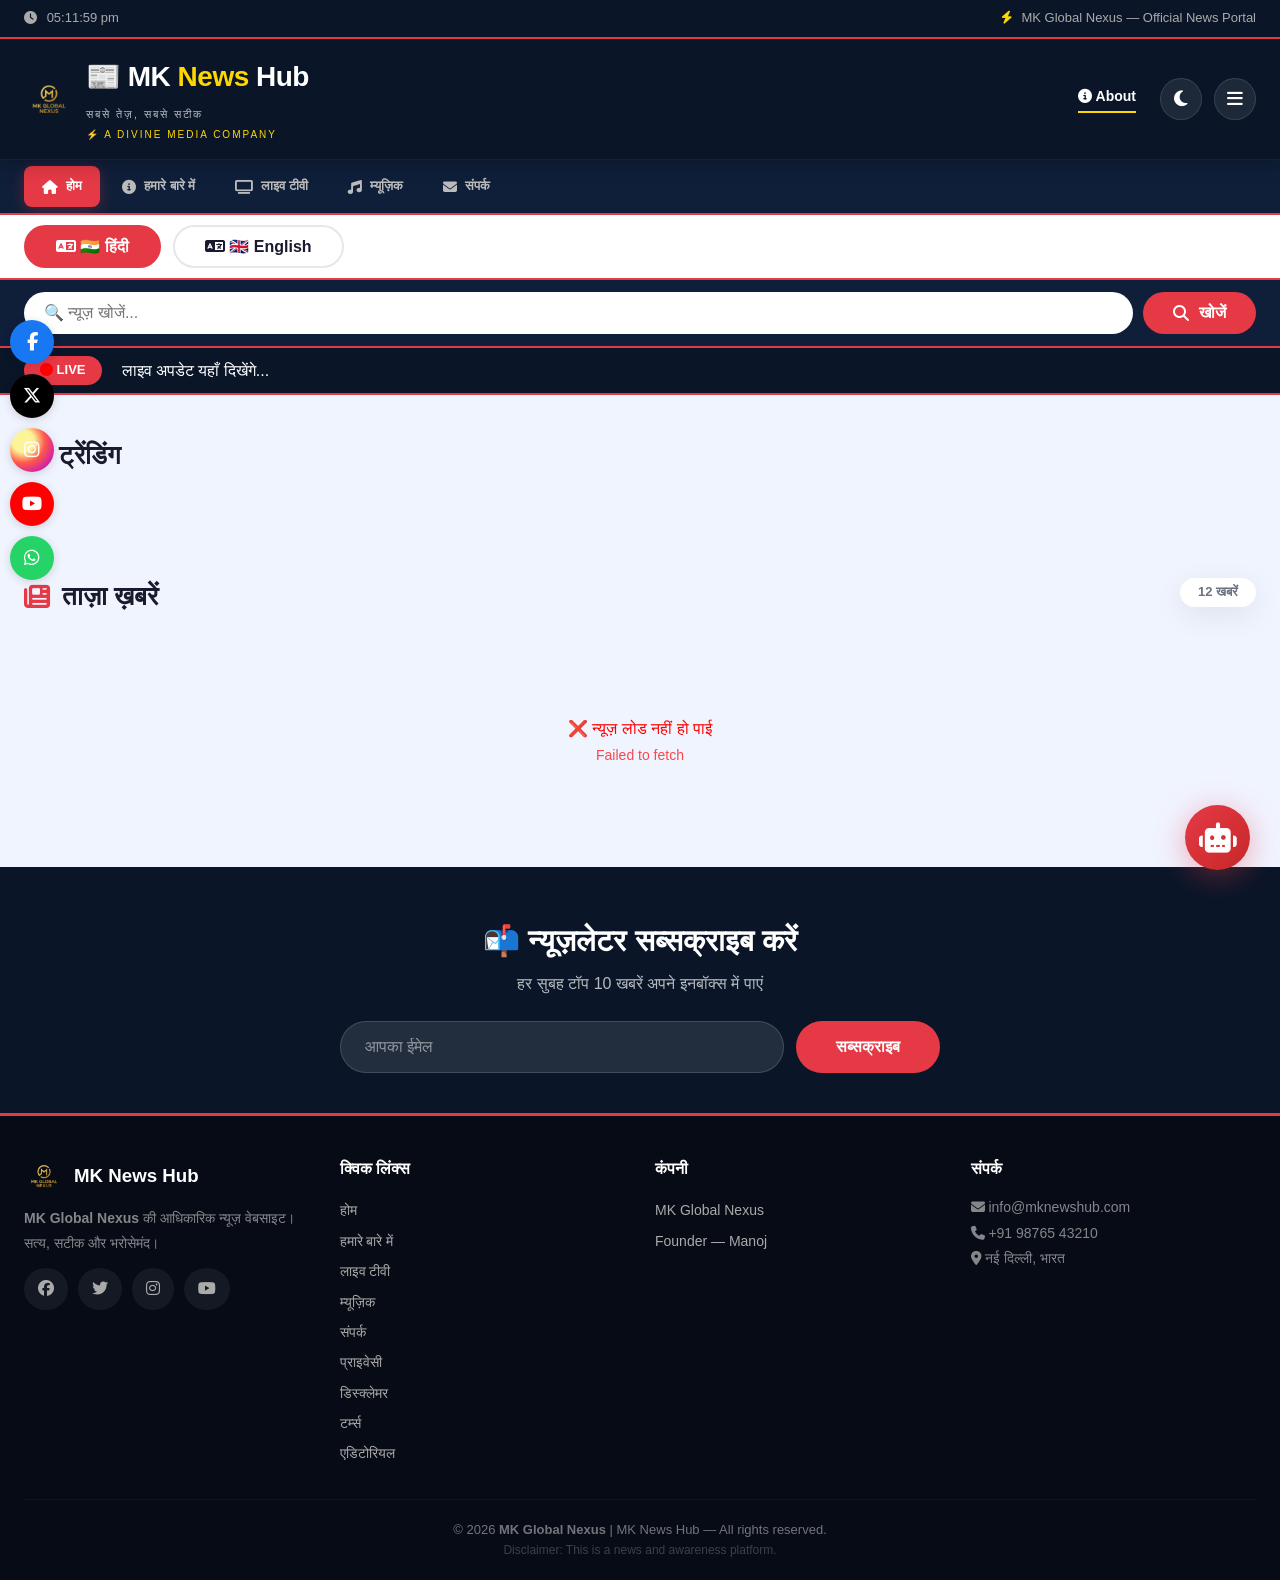
<file: index.html>
<!DOCTYPE html>
<html lang="hi">
<head>
    <meta charset="UTF-8" />
    <meta name="viewport" content="width=device-width, initial-scale=1.0"/>
    <title>MK News Hub — Hindi & English News</title>
    <link rel="stylesheet" href="style.css" />
    <link rel="stylesheet" href="https://cdnjs.cloudflare.com/ajax/libs/font-awesome/6.5.0/css/all.min.css" />
</head>
<body>

    <!-- ===== LOADING ANIMATION ===== -->
    <div class="loader-wrapper" id="loader">
        <div class="loader-logo">📰 MK <span>News</span> Hub</div>
        <div class="loader-spinner"></div>
        <p>लोड हो रहा है...</p>
    </div>

    <!-- ===== TOP BAR ===== -->
    <div class="top-bar">
        <div class="container">
            <span><i class="fas fa-clock"></i> <span id="live-time"></span></span>
            <span><i class="fas fa-bolt" style="color:#ffd700;"></i> MK Global Nexus — Official News Portal</span>
        </div>
    </div>

    <!-- ===== HEADER ===== -->
    <header>
        <div class="container">
            <div class="logo" style="display:flex;align-items:center;gap:12px;">
                <img src="images/logo.png" alt="MK Global Nexus Logo" style="height:50px;width:auto;" onerror="this.style.display='none'" />
                <div>
                    <a href="index.html" style="text-decoration:none;color:white;">
                        <h1 style="margin:0;">📰 MK <span>News</span> Hub</h1>
                        <small>सबसे तेज़, सबसे सटीक</small>
                        <div style="font-size:10px;color:#ffd700;letter-spacing:2px;margin-top:2px;">
                            ⚡ A DIVINE MEDIA COMPANY
                        </div>
                    </a>
                </div>
            </div>
            <div class="header-right">
                <a href="about.html" style="color:white;text-decoration:none;font-weight:600;margin-right:12px;border-bottom:2px solid #ffd700;padding-bottom:4px;font-size:14px;">
                    <i class="fas fa-info-circle"></i> About
                </a>
                <button id="darkModeToggle" class="dark-btn"><i class="fas fa-moon"></i></button>
                <button id="menuToggle" class="menu-btn"><i class="fas fa-bars"></i></button>
            </div>
        </div>
    </header>

    <!-- ===== NAVIGATION ===== -->
    <nav class="main-nav" id="mainNav">
        <div class="container">
            <a href="index.html" class="active"><i class="fas fa-home"></i> होम</a>
            <a href="about.html"><i class="fas fa-info-circle"></i> हमारे बारे में</a>
            <a href="livetv.html"><i class="fas fa-tv"></i> लाइव टीवी</a>
            <a href="music.html"><i class="fas fa-music"></i> म्यूज़िक</a>
            <a href="contact.html"><i class="fas fa-envelope"></i> संपर्क</a>
        </div>
    </nav>

    <!-- ===== LANGUAGE TABS ===== -->
    <div class="lang-tabs" style="background:var(--card-bg);border-bottom:2px solid var(--accent);padding:10px 0;position:sticky;top:130px;z-index:998;">
        <div class="container" style="display:flex;gap:12px;flex-wrap:wrap;">
            <button class="lang-btn active" data-lang="hindi" style="padding:10px 30px;border:2px solid var(--accent);border-radius:30px;background:var(--accent);color:white;font-weight:700;cursor:pointer;font-size:16px;transition:0.3s;">
                <i class="fas fa-language"></i> 🇮🇳 हिंदी
            </button>
            <button class="lang-btn" data-lang="english" style="padding:10px 30px;border:2px solid #e5e7eb;border-radius:30px;background:var(--card-bg);color:var(--text);font-weight:700;cursor:pointer;font-size:16px;transition:0.3s;">
                <i class="fas fa-language"></i> 🇬🇧 English
            </button>
        </div>
    </div>

    <!-- ===== SEARCH BAR ===== -->
    <div class="search-bar" style="padding:12px 0;background:var(--secondary);border-bottom:2px solid var(--accent);">
        <div class="container" style="display:flex;gap:10px;flex-wrap:wrap;">
            <input type="text" id="searchInput" placeholder="🔍 न्यूज़ खोजें..." 
                   style="flex:1;padding:12px 20px;border:none;border-radius:50px;font-size:16px;outline:none;min-width:200px;background:var(--card-bg);color:var(--text);" />
            <button onclick="searchNews()" 
                    style="background:#e63946;color:white;padding:12px 30px;border:none;border-radius:50px;font-weight:700;cursor:pointer;transition:0.3s;">
                <i class="fas fa-search"></i> खोजें
            </button>
        </div>
    </div>

    <!-- ===== BREAKING NEWS TICKER ===== -->
    <div class="breaking-ticker" style="background:#0a1628;color:white;padding:8px 0;overflow:hidden;border-bottom:2px solid #e63946;">
        <div class="container" style="display:flex;align-items:center;gap:20px;">
            <span style="background:#e63946;padding:4px 16px;border-radius:30px;font-weight:700;font-size:13px;white-space:nowrap;">
                <i class="fas fa-circle" style="color:#ff0000;animation:blink 1s infinite;"></i> LIVE
            </span>
            <div style="overflow:hidden;flex:1;">
                <p id="breaking-text" style="margin:0;white-space:nowrap;animation:marquee 20s linear infinite;font-weight:500;">
                    लाइव अपडेट यहाँ दिखेंगे...
                </p>
            </div>
        </div>
    </div>

    <!-- ===== FEATURED SECTION ===== -->
    <section class="featured" id="featuredSection">
        <div class="container">
            <h2 class="section-title"><i class="fas fa-fire" style="color:#ff6b35;"></i> ट्रेंडिंग</h2>
            <div class="featured-grid" id="featuredGrid">
                <!-- Featured news will load here -->
            </div>
        </div>
    </section>

    <!-- ===== MAIN NEWS GRID ===== -->
    <main class="container">
        <div class="news-header">
            <h2 class="section-title"><i class="fas fa-newspaper"></i> <span id="category-title">ताज़ा ख़बरें</span></h2>
            <span class="news-count" id="newsCount">12 खबरें</span>
        </div>
        <div class="news-grid" id="news-grid">
            <!-- News cards load here -->
        </div>
    </main>

    <!-- ===== NEWSLETTER ===== -->
    <section class="newsletter">
        <div class="container">
            <div class="newsletter-box">
                <h3>📬 न्यूज़लेटर सब्सक्राइब करें</h3>
                <p>हर सुबह टॉप 10 खबरें अपने इनबॉक्स में पाएं</p>
                <form id="newsletterForm">
                    <input type="email" placeholder="आपका ईमेल" required />
                    <button type="submit">सब्सक्राइब</button>
                </form>
            </div>
        </div>
    </section>

    <!-- ===== BACK TO TOP ===== -->
    <button class="back-to-top" id="backToTop"><i class="fas fa-chevron-up"></i></button>

    <!-- ===== FLOATING SOCIAL ICONS ===== -->
    <div class="floating-social">
        <a href="#" class="fs-fb"><i class="fab fa-facebook-f"></i></a>
        <a href="#" class="fs-tw"><i class="fab fa-x-twitter"></i></a>
        <a href="#" class="fs-ig"><i class="fab fa-instagram"></i></a>
        <a href="#" class="fs-yt"><i class="fab fa-youtube"></i></a>
        <a href="#" class="fs-wa"><i class="fab fa-whatsapp"></i></a>
    </div>

    <!-- ===== AI CHATBOT ===== -->
    <div id="chatbot" style="position:fixed;bottom:100px;right:20px;width:380px;max-width:90%;background:var(--card-bg);border-radius:20px;box-shadow:0 20px 60px rgba(0,0,0,0.3);display:none;z-index:9999;border:1px solid var(--accent);overflow:hidden;max-height:500px;">
        <div style="background:linear-gradient(135deg,var(--accent),#c62828);color:white;padding:16px 20px;display:flex;justify-content:space-between;align-items:center;">
            <span style="font-weight:700;font-size:18px;"><i class="fas fa-robot" style="margin-right:10px;"></i> AI News Assistant</span>
            <button onclick="document.getElementById('chatbot').style.display='none'" style="background:rgba(255,255,255,0.2);border:none;color:white;width:32px;height:32px;border-radius:50%;cursor:pointer;font-size:18px;">✕</button>
        </div>
        <div id="chatMessages" style="height:300px;overflow-y:auto;padding:16px;font-size:14px;color:var(--text);background:var(--light);">
            <div style="display:flex;gap:10px;margin-bottom:10px;">
                <div style="background:var(--card-bg);padding:12px 16px;border-radius:12px;max-width:85%;box-shadow:0 2px 8px rgba(0,0,0,0.05);">
                    👋 Namaste! Main aapki news madad kar sakta hoon.<br/>
                    <span style="font-size:12px;color:var(--text-light);">Ask me about today's top stories!</span>
                </div>
            </div>
        </div>
        <div style="padding:12px 16px;border-top:1px solid #e5e7eb;display:flex;gap:10px;background:var(--card-bg);">
            <input id="chatInput" type="text" placeholder="Type your question..." style="flex:1;padding:12px 18px;border:2px solid #e5e7eb;border-radius:30px;font-size:14px;outline:none;background:var(--light);color:var(--text);transition:0.3s;" />
            <button onclick="sendChatMessage()" style="background:var(--accent);color:white;border:none;padding:12px 22px;border-radius:30px;cursor:pointer;font-weight:700;transition:0.3s;">
                <i class="fas fa-paper-plane"></i>
            </button>
        </div>
    </div>

    <!-- Chatbot Open Button -->
    <button onclick="document.getElementById('chatbot').style.display='block'" style="position:fixed;bottom:30px;right:30px;width:65px;height:65px;background:linear-gradient(135deg,var(--accent),#c62828);color:white;border:none;border-radius:50%;font-size:30px;cursor:pointer;z-index:9999;box-shadow:0 6px 30px rgba(230,57,70,0.4);transition:0.3s;display:flex;align-items:center;justify-content:center;">
        <i class="fas fa-robot"></i>
    </button>

    <!-- ===== FOOTER ===== -->
    <footer>
        <div class="container">
            <div class="footer-grid">
                <div class="footer-col">
                    <div style="display:flex;align-items:center;gap:10px;margin-bottom:10px;">
                        <img src="images/logo.png" alt="MK Global Nexus" style="height:40px;width:auto;" onerror="this.style.display='none'" />
                        <h3 style="margin:0;color:white;">MK News Hub</h3>
                    </div>
                    <p><strong>MK Global Nexus</strong> की आधिकारिक न्यूज़ वेबसाइट।<br />सत्य, सटीक और भरोसेमंद।</p>
                    <div class="social-links">
                        <a href="#"><i class="fab fa-facebook"></i></a>
                        <a href="#"><i class="fab fa-twitter"></i></a>
                        <a href="#"><i class="fab fa-instagram"></i></a>
                        <a href="#"><i class="fab fa-youtube"></i></a>
                    </div>
                </div>
                <div class="footer-col">
                    <h4>क्विक लिंक्स</h4>
                    <a href="index.html">होम</a>
                    <a href="about.html">हमारे बारे में</a>
                    <a href="livetv.html">लाइव टीवी</a>
                    <a href="music.html">म्यूज़िक</a>
                    <a href="contact.html">संपर्क</a>
                    <a href="privacy.html">प्राइवेसी</a>
                    <a href="disclaimer.html">डिस्क्लेमर</a>
                    <a href="terms.html">टर्म्स</a>
                    <a href="editorial.html">एडिटोरियल</a>
                </div>
                <div class="footer-col">
                    <h4>कंपनी</h4>
                    <a href="about.html">MK Global Nexus</a>
                    <a href="about.html">Founder — Manoj</a>
                </div>
                <div class="footer-col">
                    <h4>संपर्क</h4>
                    <p><i class="fas fa-envelope"></i> info@mknewshub.com</p>
                    <p><i class="fas fa-phone"></i> +91 98765 43210</p>
                    <p><i class="fas fa-map-marker-alt"></i> नई दिल्ली, भारत</p>
                </div>
            </div>
            <div class="footer-bottom">
                <p>&copy; 2026 <strong>MK Global Nexus</strong> | MK News Hub — All rights reserved.</p>
                <p style="font-size:12px;opacity:0.5;">Disclaimer: This is a news and awareness platform.</p>
            </div>
        </div>
    </footer>

    <script src="script.js"></script>
</body>
</html>
</file>
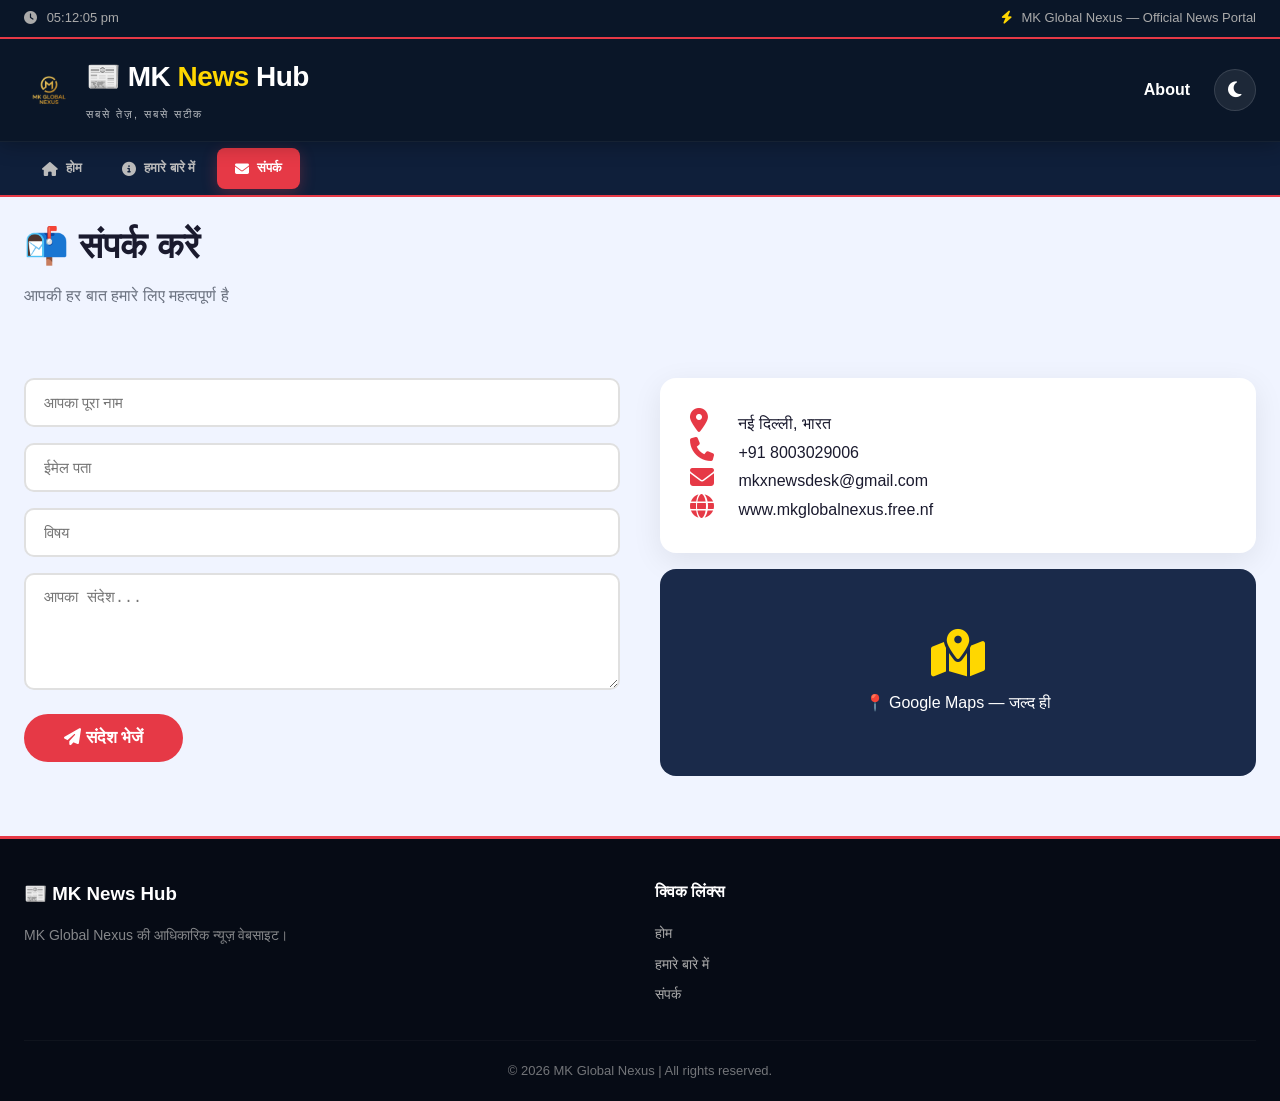
<file: contact.html>
<!DOCTYPE html>
<html lang="hi">
<head>
    <meta charset="UTF-8" />
    <meta name="viewport" content="width=device-width, initial-scale=1.0"/>
    <title>Contact Us — MK News Hub</title>
    <link rel="stylesheet" href="style.css" />
    <link rel="stylesheet" href="https://cdnjs.cloudflare.com/ajax/libs/font-awesome/6.5.0/css/all.min.css" />
    <style>
        .contact-container {
            display: grid;
            grid-template-columns: 1fr 1fr;
            gap: 40px;
            padding: 40px 0;
        }
        .contact-form input, .contact-form textarea {
            width: 100%;
            padding: 14px 18px;
            margin-bottom: 16px;
            border: 2px solid #e0e0e0;
            border-radius: 10px;
            font-size: 15px;
            background: var(--card-bg);
            color: var(--text);
            transition: 0.3s;
        }
        .contact-form input:focus, .contact-form textarea:focus {
            border-color: #e63946;
            outline: none;
            box-shadow: 0 0 0 3px rgba(230, 57, 70, 0.15);
        }
        .contact-form button {
            background: #e63946;
            color: white;
            padding: 14px 40px;
            border: none;
            border-radius: 50px;
            font-size: 17px;
            font-weight: 700;
            cursor: pointer;
            transition: 0.3s;
        }
        .contact-form button:hover {
            background: #c62828;
            transform: scale(1.02);
        }
        .contact-info-card {
            background: var(--card-bg);
            padding: 30px;
            border-radius: 16px;
            box-shadow: var(--shadow);
            margin-bottom: 16px;
        }
        .contact-info-card i {
            color: #e63946;
            font-size: 24px;
            margin-right: 14px;
            width: 30px;
        }
        .map-placeholder {
            background: #1a2a4a;
            color: white;
            padding: 60px 20px;
            border-radius: 16px;
            text-align: center;
        }
        @media (max-width: 768px) {
            .contact-container { grid-template-columns: 1fr; }
        }
    </style>
</head>
<body>

    <!-- Top Bar & Header (same as index.html) -->
    <div class="top-bar">
        <div class="container">
            <span><i class="fas fa-clock"></i> <span id="live-time"></span></span>
            <span><i class="fas fa-bolt" style="color:#ffd700;"></i> MK Global Nexus — Official News Portal</span>
        </div>
    </div>

    <header>
        <div class="container">
            <div class="logo" style="display:flex;align-items:center;gap:12px;">
                <img src="images/logo.png" alt="Logo" style="height:50px;width:auto;" onerror="this.style.display='none'" />
                <div>
                    <a href="index.html" style="text-decoration:none;color:white;">
                        <h1 style="margin:0;">📰 MK <span>News</span> Hub</h1>
                        <small>सबसे तेज़, सबसे सटीक</small>
                    </a>
                </div>
            </div>
            <div class="header-right">
                <a href="about.html" style="color:white;text-decoration:none;font-weight:600;margin-right:12px;">About</a>
                <button id="darkModeToggle" class="dark-btn"><i class="fas fa-moon"></i></button>
            </div>
        </div>
    </header>

    <nav class="main-nav">
        <div class="container">
            <a href="index.html"><i class="fas fa-home"></i> होम</a>
            <a href="about.html"><i class="fas fa-info-circle"></i> हमारे बारे में</a>
            <a href="contact.html" class="active"><i class="fas fa-envelope"></i> संपर्क</a>
        </div>
    </nav>

    <!-- ===== CONTENT ===== -->
    <section style="padding:20px 0;">
        <div class="container">
            <h1 style="font-size:36px;font-weight:800;margin-bottom:8px;">📬 संपर्क करें</h1>
            <p style="color:var(--text-light);margin-bottom:30px;">आपकी हर बात हमारे लिए महत्वपूर्ण है</p>

            <div class="contact-container">
                <div>
                    <form class="contact-form" id="contactForm">
                        <input type="text" placeholder="आपका पूरा नाम" required />
                        <input type="email" placeholder="ईमेल पता" required />
                        <input type="text" placeholder="विषय" required />
                        <textarea rows="5" placeholder="आपका संदेश..." required></textarea>
                        <button type="submit"><i class="fas fa-paper-plane"></i> संदेश भेजें</button>
                    </form>
                </div>
                <div>
                    <div class="contact-info-card">
                        <p><i class="fas fa-map-marker-alt"></i> नई दिल्ली, भारत</p>
                        <p><i class="fas fa-phone"></i> +91 8003029006</p>
                        <p><i class="fas fa-envelope"></i> mkxnewsdesk@gmail.com</p>
                        <p><i class="fas fa-globe"></i> www.mkglobalnexus.free.nf</p>
                    </div>
                    <div class="map-placeholder">
                        <i class="fas fa-map-marked-alt" style="font-size:48px;color:#ffd700;"></i>
                        <p style="margin-top:12px;">📍 Google Maps — जल्द ही</p>
                    </div>
                </div>
            </div>
        </div>
    </section>

    <footer>
        <div class="container">
            <div class="footer-grid">
                <div class="footer-col">
                    <h3>📰 MK News Hub</h3>
                    <p>MK Global Nexus की आधिकारिक न्यूज़ वेबसाइट।</p>
                </div>
                <div class="footer-col">
                    <h4>क्विक लिंक्स</h4>
                    <a href="index.html">होम</a>
                    <a href="about.html">हमारे बारे में</a>
                    <a href="contact.html">संपर्क</a>
                </div>
            </div>
            <div class="footer-bottom">
                <p>&copy; 2026 MK Global Nexus | All rights reserved.</p>
            </div>
        </div>
    </footer>

    <script src="script.js"></script>
    <script>
        document.getElementById('contactForm').addEventListener('submit', function(e) {
            e.preventDefault();
            alert('✅ धन्यवाद! आपका संदेश भेज दिया गया है। हम जल्द ही संपर्क करेंगे।');
            this.reset();
        });
    </script>
</body>
</html>
</file>
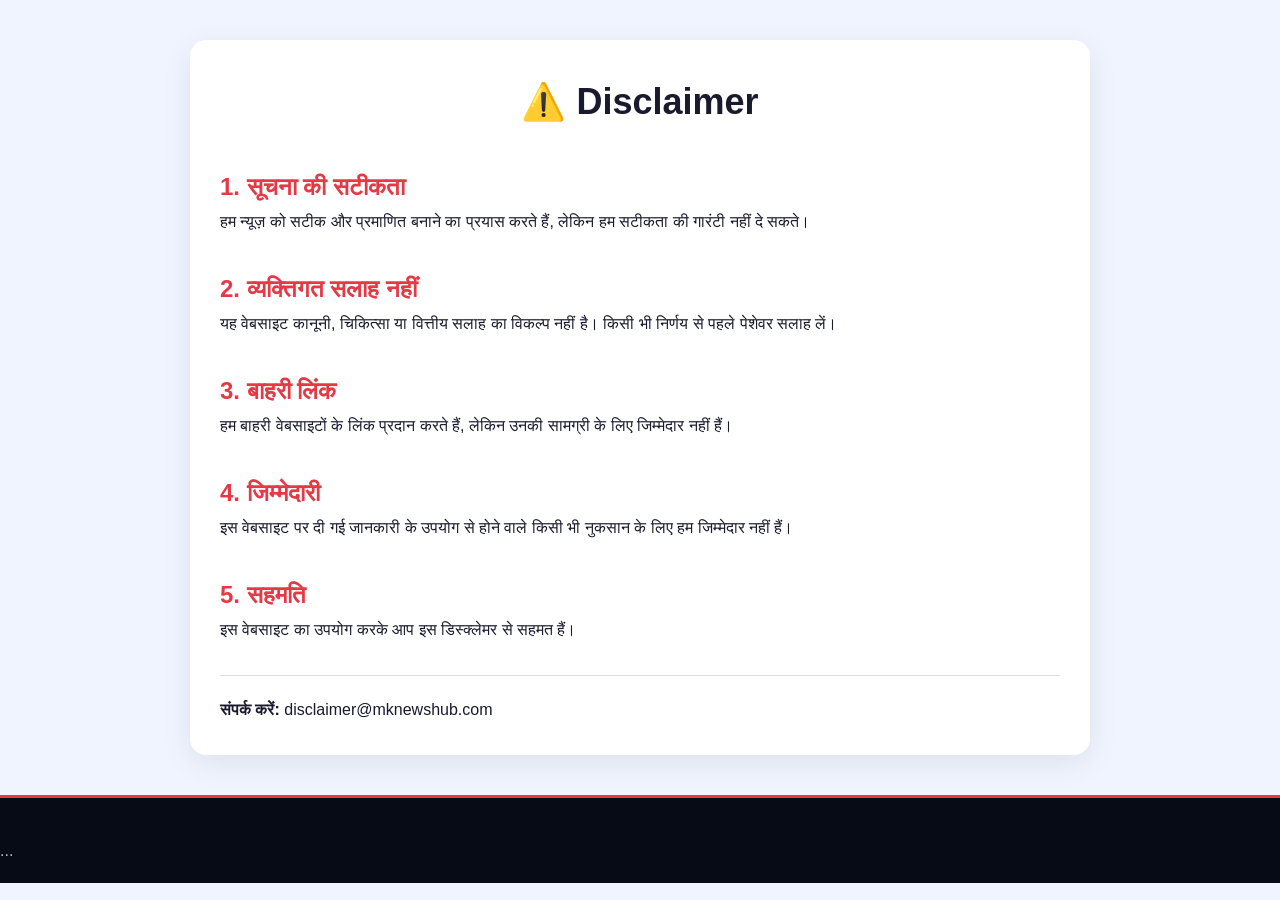
<file: disclaimer.html>
<!DOCTYPE html>
<html lang="hi">
<head>
    <meta charset="UTF-8" />
    <meta name="viewport" content="width=device-width, initial-scale=1.0"/>
    <title>Disclaimer — MK News Hub</title>
    <link rel="stylesheet" href="style.css" />
    <link rel="stylesheet" href="https://cdnjs.cloudflare.com/ajax/libs/font-awesome/6.5.0/css/all.min.css" />
    <style>
        .policy-content { max-width:900px; margin:40px auto; padding:30px; background:var(--card-bg); border-radius:16px; box-shadow:var(--shadow); line-height:1.8; }
        .policy-content h2 { color:#e63946; margin-top:30px; }
    </style>
</head>
<body>
    <!-- Header/Nav same -->
    <div class="container">
        <div class="policy-content">
            <h1 style="font-size:36px;font-weight:800;text-align:center;">⚠️ Disclaimer</h1>

            <h2>1. सूचना की सटीकता</h2>
            <p>हम न्यूज़ को सटीक और प्रमाणित बनाने का प्रयास करते हैं, लेकिन हम सटीकता की गारंटी नहीं दे सकते।</p>

            <h2>2. व्यक्तिगत सलाह नहीं</h2>
            <p>यह वेबसाइट कानूनी, चिकित्सा या वित्तीय सलाह का विकल्प नहीं है। किसी भी निर्णय से पहले पेशेवर सलाह लें।</p>

            <h2>3. बाहरी लिंक</h2>
            <p>हम बाहरी वेबसाइटों के लिंक प्रदान करते हैं, लेकिन उनकी सामग्री के लिए जिम्मेदार नहीं हैं।</p>

            <h2>4. जिम्मेदारी</h2>
            <p>इस वेबसाइट पर दी गई जानकारी के उपयोग से होने वाले किसी भी नुकसान के लिए हम जिम्मेदार नहीं हैं।</p>

            <h2>5. सहमति</h2>
            <p>इस वेबसाइट का उपयोग करके आप इस डिस्क्लेमर से सहमत हैं।</p>

            <p style="margin-top:30px;border-top:1px solid #ddd;padding-top:20px;">
                <strong>संपर्क करें:</strong> disclaimer@mknewshub.com
            </p>
        </div>
    </div>
    <footer>...</footer>
    <script src="script.js"></script>
</body>
</html>
</file>
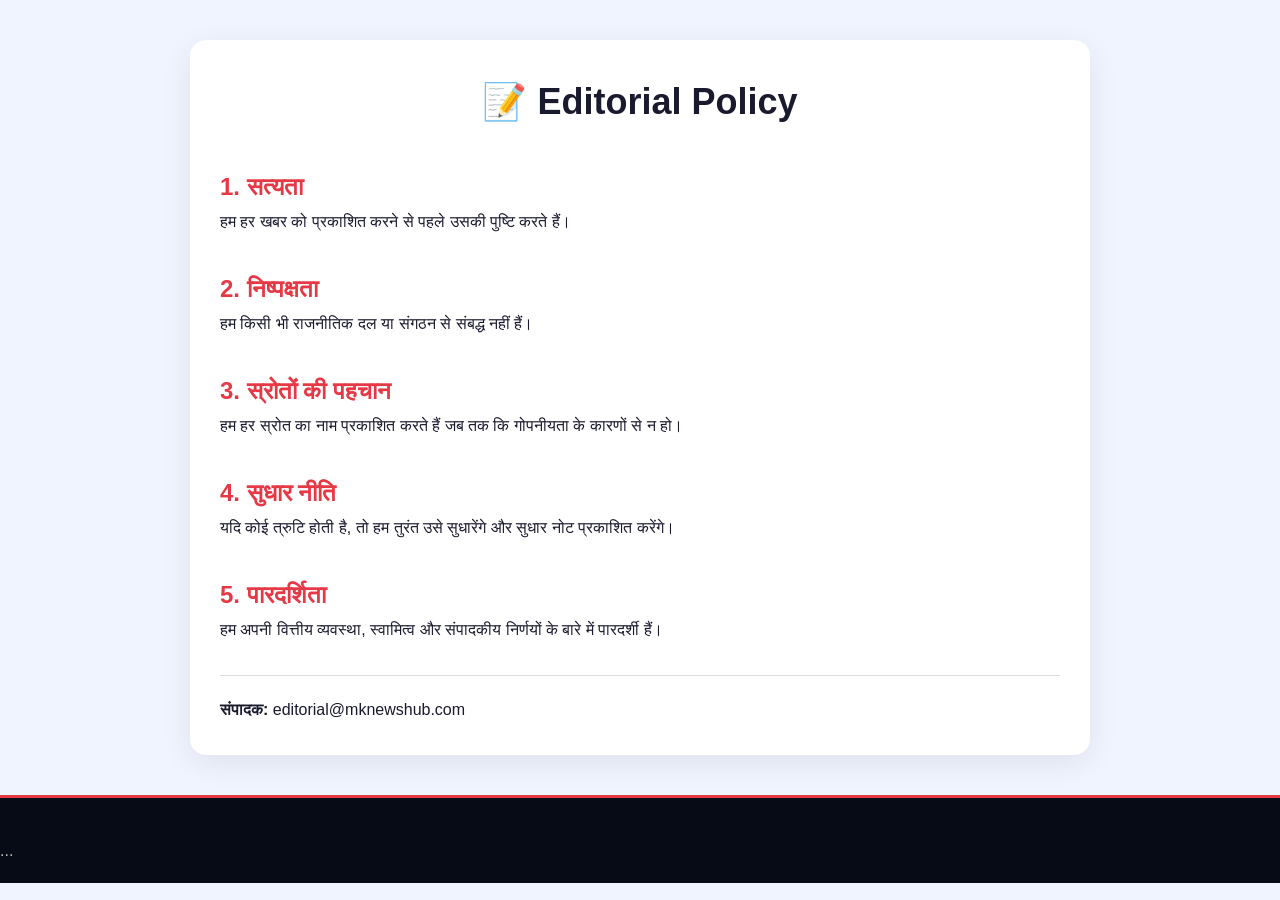
<file: editorial.html>
<!DOCTYPE html>
<html lang="hi">
<head>
    <meta charset="UTF-8" />
    <meta name="viewport" content="width=device-width, initial-scale=1.0"/>
    <title>Editorial Policy — MK News Hub</title>
    <link rel="stylesheet" href="style.css" />
    <link rel="stylesheet" href="https://cdnjs.cloudflare.com/ajax/libs/font-awesome/6.5.0/css/all.min.css" />
    <style>
        .policy-content { max-width:900px; margin:40px auto; padding:30px; background:var(--card-bg); border-radius:16px; box-shadow:var(--shadow); line-height:1.8; }
        .policy-content h2 { color:#e63946; margin-top:30px; }
    </style>
</head>
<body>
    <!-- Header/Nav same -->
    <div class="container">
        <div class="policy-content">
            <h1 style="font-size:36px;font-weight:800;text-align:center;">📝 Editorial Policy</h1>

            <h2>1. सत्यता</h2>
            <p>हम हर खबर को प्रकाशित करने से पहले उसकी पुष्टि करते हैं।</p>

            <h2>2. निष्पक्षता</h2>
            <p>हम किसी भी राजनीतिक दल या संगठन से संबद्ध नहीं हैं।</p>

            <h2>3. स्रोतों की पहचान</h2>
            <p>हम हर स्रोत का नाम प्रकाशित करते हैं जब तक कि गोपनीयता के कारणों से न हो।</p>

            <h2>4. सुधार नीति</h2>
            <p>यदि कोई त्रुटि होती है, तो हम तुरंत उसे सुधारेंगे और सुधार नोट प्रकाशित करेंगे।</p>

            <h2>5. पारदर्शिता</h2>
            <p>हम अपनी वित्तीय व्यवस्था, स्वामित्व और संपादकीय निर्णयों के बारे में पारदर्शी हैं।</p>

            <p style="margin-top:30px;border-top:1px solid #ddd;padding-top:20px;">
                <strong>संपादक:</strong> editorial@mknewshub.com
            </p>
        </div>
    </div>
    <footer>...</footer>
    <script src="script.js"></script>
</body>
</html>
</file>
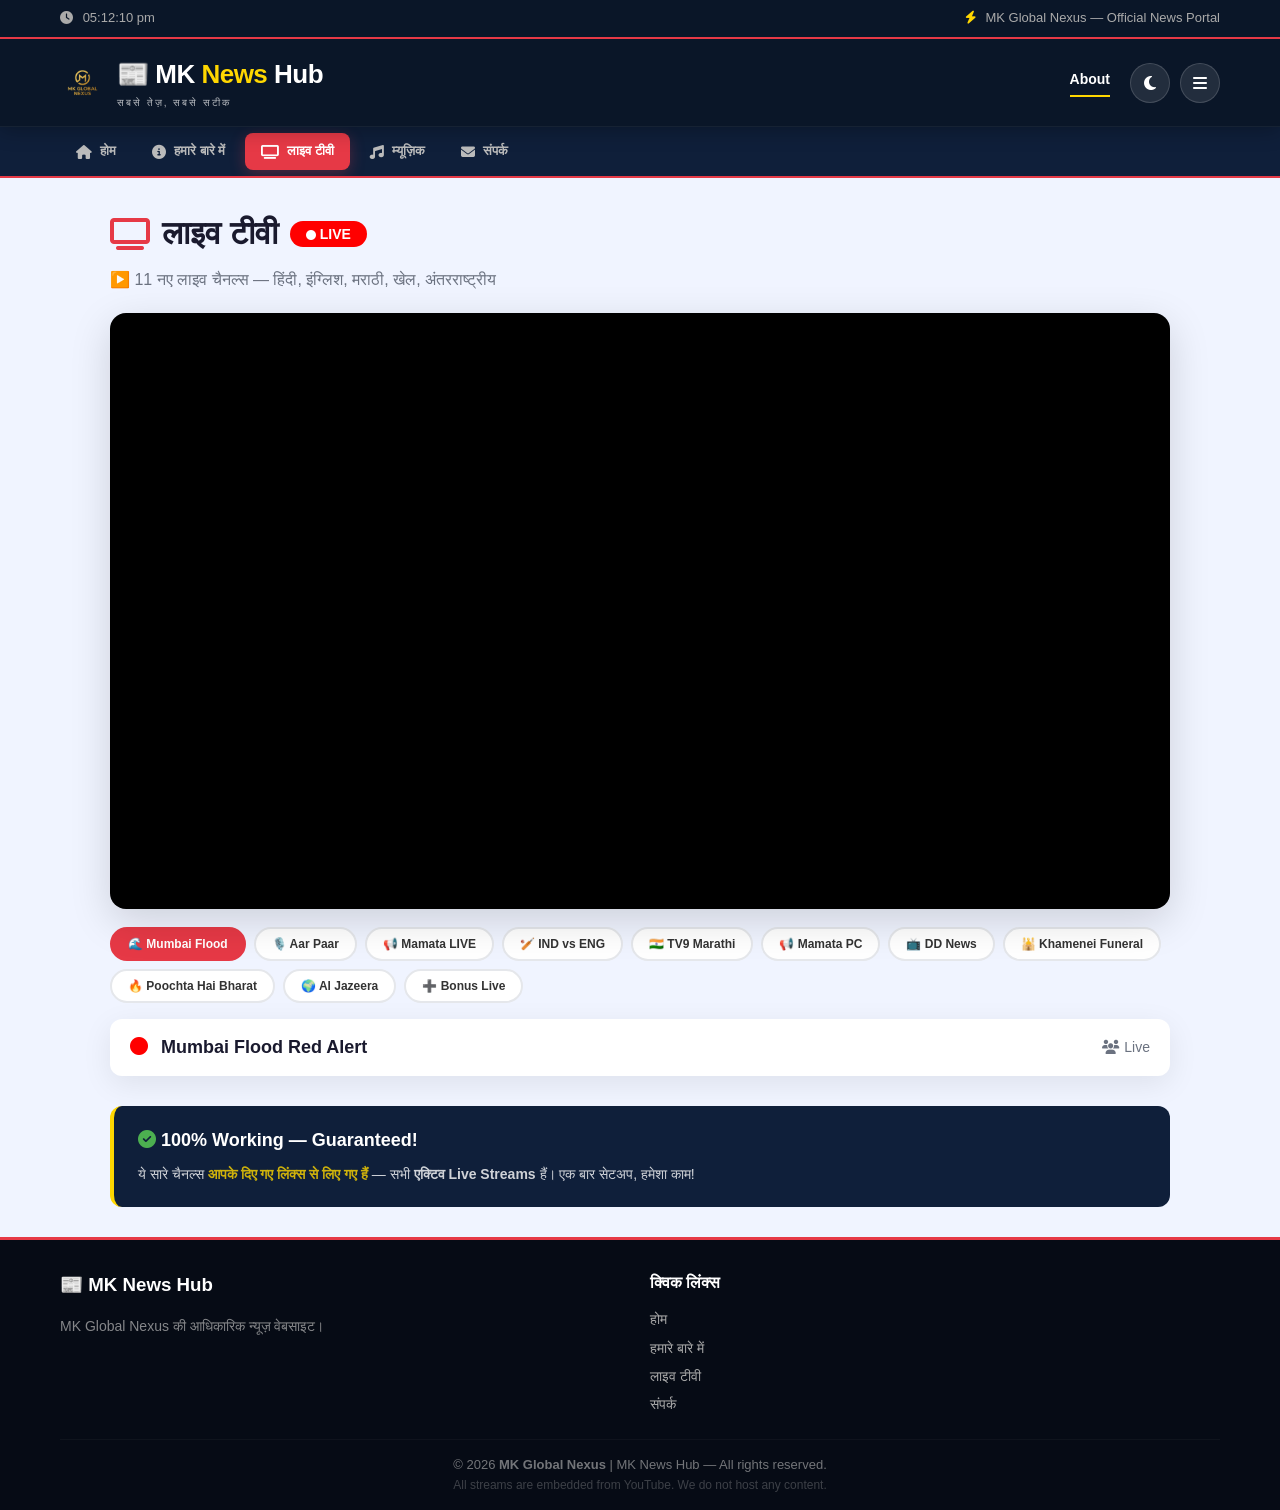
<file: livetv.html>
<!DOCTYPE html>
<html lang="hi">
<head>
    <meta charset="UTF-8" />
    <meta name="viewport" content="width=device-width, initial-scale=1.0"/>
    <title>Live TV — MK News Hub</title>
    <link rel="stylesheet" href="style.css" />
    <link rel="stylesheet" href="https://cdnjs.cloudflare.com/ajax/libs/font-awesome/6.5.0/css/all.min.css" />
    <style>
        * { margin: 0; padding: 0; box-sizing: border-box; }
        body { font-family: 'Segoe UI', sans-serif; background: #f0f4ff; }
        .container { max-width: 1200px; margin: auto; padding: 0 20px; }
        .top-bar { background: #0a1628; color: #aaa; padding: 8px 0; font-size: 13px; border-bottom: 2px solid #e63946; }
        .top-bar .container { display: flex; justify-content: space-between; flex-wrap: wrap; }
        header { background: #0a1628; color: white; padding: 15px 0; position: sticky; top: 0; z-index: 1000; }
        header .container { display: flex; justify-content: space-between; align-items: center; flex-wrap: wrap; gap: 12px; }
        .logo { display: flex; align-items: center; gap: 12px; }
        .logo img { height: 45px; width: auto; }
        .logo h1 { font-size: 26px; font-weight: 800; }
        .logo h1 span { color: #ffd700; }
        .logo small { display: block; font-size: 10px; opacity: 0.7; }
        .header-right { display: flex; gap: 10px; align-items: center; }
        .dark-btn, .menu-btn { background: rgba(255,255,255,0.1); border: 1px solid rgba(255,255,255,0.15); color: white; width: 40px; height: 40px; border-radius: 50%; cursor: pointer; font-size: 16px; }
        .main-nav { background: #0f1f3a; border-bottom: 2px solid #e63946; position: sticky; top: 75px; z-index: 999; }
        .main-nav .container { display: flex; gap: 4px; overflow-x: auto; padding: 6px 20px; }
        .main-nav a { color: #bbb; text-decoration: none; padding: 8px 16px; font-size: 13px; font-weight: 600; border-radius: 8px; white-space: nowrap; }
        .main-nav a:hover { background: rgba(255,255,255,0.08); color: white; }
        .main-nav a.active { background: #e63946; color: white; }
        .live-tv-container { max-width: 1100px; margin: 30px auto; padding: 0 20px; }
        .live-tv-container h1 { font-size: 32px; font-weight: 800; display: flex; align-items: center; gap: 12px; flex-wrap: wrap; margin-bottom: 8px; }
        .live-badge { background: #ff0000; color: white; font-size: 14px; padding: 2px 16px; border-radius: 30px; animation: blink 1s infinite; }
        .video-wrapper { position: relative; padding-bottom: 56.25%; height: 0; overflow: hidden; border-radius: 16px; box-shadow: 0 12px 40px rgba(0,0,0,0.15); background: #000; }
        .video-wrapper iframe { position: absolute; top: 0; left: 0; width: 100%; height: 100%; border: none; }
        .channel-tabs { display: flex; gap: 8px; margin: 18px 0 12px; flex-wrap: wrap; }
        .channel-tabs .ch-btn { padding: 8px 16px; border: 2px solid #e5e7eb; border-radius: 30px; background: #fff; color: #333; font-weight: 600; cursor: pointer; transition: 0.3s; font-size: 12px; }
        .channel-tabs .ch-btn:hover { border-color: #e63946; color: #e63946; }
        .channel-tabs .ch-btn.active { background: #e63946; color: white; border-color: #e63946; }
        .channel-info { margin-top: 16px; padding: 14px 20px; background: #fff; border-radius: 12px; box-shadow: 0 8px 30px rgba(0,0,0,0.08); display: flex; justify-content: space-between; align-items: center; flex-wrap: wrap; gap: 10px; }
        .channel-info .channel-name { font-weight: 700; font-size: 18px; }
        .channel-info .channel-name i { color: #ff0000; margin-right: 8px; }
        .channel-info .viewers { color: #6b7280; font-size: 14px; }
        .note-box { margin-top: 30px; padding: 20px 24px; background: #0f1f3a; border-radius: 12px; color: white; border-left: 4px solid #ffd700; }
        .note-box h3 { font-size: 18px; font-weight: 700; margin-bottom: 8px; }
        .note-box p { opacity: 0.8; font-size: 14px; line-height: 1.7; }
        .note-box .highlight { color: #ffd700; font-weight: 700; }
        footer { background: #060b15; color: #bbb; padding: 30px 0 15px; border-top: 3px solid #e63946; margin-top: 30px; }
        .footer-grid { display: grid; grid-template-columns: repeat(auto-fit, minmax(180px, 1fr)); gap: 20px; margin-bottom: 20px; }
        .footer-col h4 { color: white; margin-bottom: 10px; }
        .footer-col a { display: block; color: #aaa; text-decoration: none; font-size: 14px; padding: 3px 0; }
        .footer-col a:hover { color: #ffd700; }
        .footer-bottom { border-top: 1px solid rgba(255,255,255,0.06); padding-top: 15px; text-align: center; font-size: 13px; opacity: 0.6; }
        @keyframes blink { 0%,100% { opacity: 1; } 50% { opacity: 0; } }
        @media (max-width: 600px) {
            .live-tv-container h1 { font-size: 24px; }
            .channel-tabs .ch-btn { font-size: 10px; padding: 6px 10px; }
            .logo h1 { font-size: 20px; }
        }
    </style>
</head>
<body>

    <!-- ===== TOP BAR ===== -->
    <div class="top-bar">
        <div class="container">
            <span><i class="fas fa-clock"></i> <span id="live-time"></span></span>
            <span><i class="fas fa-bolt" style="color:#ffd700;"></i> MK Global Nexus — Official News Portal</span>
        </div>
    </div>

    <!-- ===== HEADER ===== -->
    <header>
        <div class="container">
            <div class="logo">
                <img src="images/logo.png" alt="MK Global Nexus Logo" onerror="this.style.display='none'" />
                <div>
                    <a href="index.html" style="text-decoration:none;color:white;">
                        <h1>📰 MK <span>News</span> Hub</h1>
                        <small>सबसे तेज़, सबसे सटीक</small>
                    </a>
                </div>
            </div>
            <div class="header-right">
                <a href="about.html" style="color:white;text-decoration:none;font-weight:600;margin-right:10px;border-bottom:2px solid #ffd700;padding-bottom:4px;font-size:14px;">About</a>
                <button id="darkModeToggle" class="dark-btn"><i class="fas fa-moon"></i></button>
                <button id="menuToggle" class="menu-btn"><i class="fas fa-bars"></i></button>
            </div>
        </div>
    </header>

    <!-- ===== NAVIGATION ===== -->
    <nav class="main-nav" id="mainNav">
        <div class="container">
            <a href="index.html"><i class="fas fa-home"></i> होम</a>
            <a href="about.html"><i class="fas fa-info-circle"></i> हमारे बारे में</a>
            <a href="livetv.html" class="active"><i class="fas fa-tv"></i> लाइव टीवी</a>
            <a href="music.html"><i class="fas fa-music"></i> म्यूज़िक</a>
            <a href="contact.html"><i class="fas fa-envelope"></i> संपर्क</a>
        </div>
    </nav>

    <!-- ===== LIVE TV ===== -->
    <div class="live-tv-container">
        <h1>
            <i class="fas fa-tv" style="color:#e63946;"></i> लाइव टीवी
            <span class="live-badge"><i class="fas fa-circle" style="font-size:10px;"></i> LIVE</span>
        </h1>
        <p style="color:#6b7280;margin-bottom:20px;">▶️ 11 नए लाइव चैनल्स — हिंदी, इंग्लिश, मराठी, खेल, अंतरराष्ट्रीय</p>

        <!-- ===== VIDEO PLAYER ===== -->
        <div class="video-wrapper">
            <iframe id="livePlayer" 
                    src="https://www.youtube.com/embed/obxVxjryTvU?autoplay=1" 
                    allow="autoplay; encrypted-media; fullscreen"
                    allowfullscreen>
            </iframe>
        </div>

        <!-- ===== CHANNEL TABS (सभी 11 नई IDs) ===== -->
        <div class="channel-tabs" id="channelTabs">
            <button class="ch-btn active" data-id="obxVxjryTvU">🌊 Mumbai Flood</button>
            <button class="ch-btn" data-id="7zcHIf6XXyA">🎙️ Aar Paar</button>
            <button class="ch-btn" data-id="HJUCl2tfOvQ">📢 Mamata LIVE</button>
            <button class="ch-btn" data-id="EJ0AnHqKQTQ">🏏 IND vs ENG</button>
            <button class="ch-btn" data-id="gwRtIRGMFjs">🇮🇳 TV9 Marathi</button>
            <button class="ch-btn" data-id="MaF20h3_130">📢 Mamata PC</button>
            <button class="ch-btn" data-id="qD6GkaU2lD0">📺 DD News</button>
            <button class="ch-btn" data-id="dcmrFfzc1N0">🕌 Khamenei Funeral</button>
            <button class="ch-btn" data-id="irowANfmOh0">🔥 Poochta Hai Bharat</button>
            <button class="ch-btn" data-id="gCNeDWCI0vo">🌍 Al Jazeera</button>
            <button class="ch-btn" data-id="E0xo9kiy32U">➕ Bonus Live</button>
        </div>

        <!-- ===== CHANNEL INFO ===== -->
        <div class="channel-info">
            <div class="channel-name">
                <i class="fas fa-circle"></i> <span id="channelName">Mumbai Flood Red Alert</span>
            </div>
            <div class="viewers">
                <i class="fas fa-users"></i> <span id="viewerCount">Live</span>
            </div>
        </div>

        <!-- ===== NOTE ===== -->
        <div class="note-box">
            <h3><i class="fas fa-check-circle" style="color:#4CAF50;"></i> 100% Working — Guaranteed!</h3>
            <p>
                ये सारे चैनल्स <span class="highlight">आपके दिए गए लिंक्स से लिए गए हैं</span> — 
                सभी <strong>एक्टिव Live Streams</strong> हैं। एक बार सेटअप, हमेशा काम!
            </p>
        </div>
    </div>

    <!-- ===== FOOTER ===== -->
    <footer>
        <div class="container">
            <div class="footer-grid">
                <div class="footer-col">
                    <h3 style="color:white;">📰 MK News Hub</h3>
                    <p style="font-size:14px;">MK Global Nexus की आधिकारिक न्यूज़ वेबसाइट।</p>
                </div>
                <div class="footer-col">
                    <h4>क्विक लिंक्स</h4>
                    <a href="index.html">होम</a>
                    <a href="about.html">हमारे बारे में</a>
                    <a href="livetv.html">लाइव टीवी</a>
                    <a href="contact.html">संपर्क</a>
                </div>
            </div>
            <div class="footer-bottom">
                <p>&copy; 2026 <strong>MK Global Nexus</strong> | MK News Hub — All rights reserved.</p>
                <p style="font-size:12px;opacity:0.5;">All streams are embedded from YouTube. We do not host any content.</p>
            </div>
        </div>
    </footer>

    <script>
        // ============================================================
        // 🔥 LIVE TV — 11 नए चैनल्स (आपके लिंक्स से)
        // ============================================================

        const player = document.getElementById('livePlayer');
        const channelNameEl = document.getElementById('channelName');
        const viewerCountEl = document.getElementById('viewerCount');

        // ===== CHANNEL DATA (सभी 11 IDs) =====
        const channelData = {
            'obxVxjryTvU': { name: '🌊 Mumbai Flood Red Alert', viewers: 'Live' },
            '7zcHIf6XXyA': { name: '🎙️ Aar Paar With Amish Devgan', viewers: 'Live' },
            'HJUCl2tfOvQ': { name: '📢 Mamata Banerjee LIVE', viewers: 'Live' },
            'EJ0AnHqKQTQ': { name: '🏏 IND vs ENG T20 Match', viewers: 'Live' },
            'gwRtIRGMFjs': { name: '🇮🇳 TV9 Marathi LIVE', viewers: 'Live' },
            'MaF20h3_130': { name: '📢 Mamata Press Conference', viewers: 'Live' },
            'qD6GkaU2lD0': { name: '📺 DD News 24x7', viewers: 'Live' },
            'dcmrFfzc1N0': { name: '🕌 Khamenei Funeral (India Today)', viewers: 'Live' },
            'irowANfmOh0': { name: '🔥 Poochta Hai Bharat (Republic)', viewers: 'Live' },
            'gCNeDWCI0vo': { name: '🌍 Al Jazeera English', viewers: 'Live' },
            'E0xo9kiy32U': { name: '➕ Bonus Live Stream', viewers: 'Live' }
        };

        // ===== CHANNEL BUTTONS =====
        document.querySelectorAll('#channelTabs .ch-btn').forEach(function(btn) {
            btn.addEventListener('click', function() {
                document.querySelectorAll('#channelTabs .ch-btn').forEach(function(b) {
                    b.classList.remove('active');
                });
                this.classList.add('active');

                const videoId = this.dataset.id;
                const data = channelData[videoId];

                if (data) {
                    player.src = `https://www.youtube.com/embed/${videoId}?autoplay=1`;
                    channelNameEl.textContent = data.name;
                    viewerCountEl.textContent = data.viewers;
                }
            });
        });

        // ===== LIVE CLOCK =====
        function updateClock() {
            const now = new Date();
            const el = document.getElementById('live-time');
            if (el) {
                el.textContent = now.toLocaleString('hi-IN', { 
                    hour: '2-digit', 
                    minute: '2-digit', 
                    second: '2-digit', 
                    hour12: true 
                });
            }
        }
        setInterval(updateClock, 1000);
        updateClock();

        // ===== DARK MODE =====
        const darkBtn = document.getElementById('darkModeToggle');
        if (darkBtn) {
            darkBtn.addEventListener('click', function() {
                const html = document.documentElement;
                const current = html.getAttribute('data-theme');
                if (current === 'dark') {
                    html.removeAttribute('data-theme');
                    darkBtn.innerHTML = '<i class="fas fa-moon"></i>';
                } else {
                    html.setAttribute('data-theme', 'dark');
                    darkBtn.innerHTML = '<i class="fas fa-sun"></i>';
                }
            });
        }

        // ===== MOBILE MENU =====
        const menuToggle = document.getElementById('menuToggle');
        if (menuToggle) {
            menuToggle.addEventListener('click', function() {
                const nav = document.getElementById('mainNav');
                if (nav) {
                    nav.style.display = nav.style.display === 'none' ? 'block' : 'none';
                }
            });
        }
    </script>
</body>
</html>
</file>
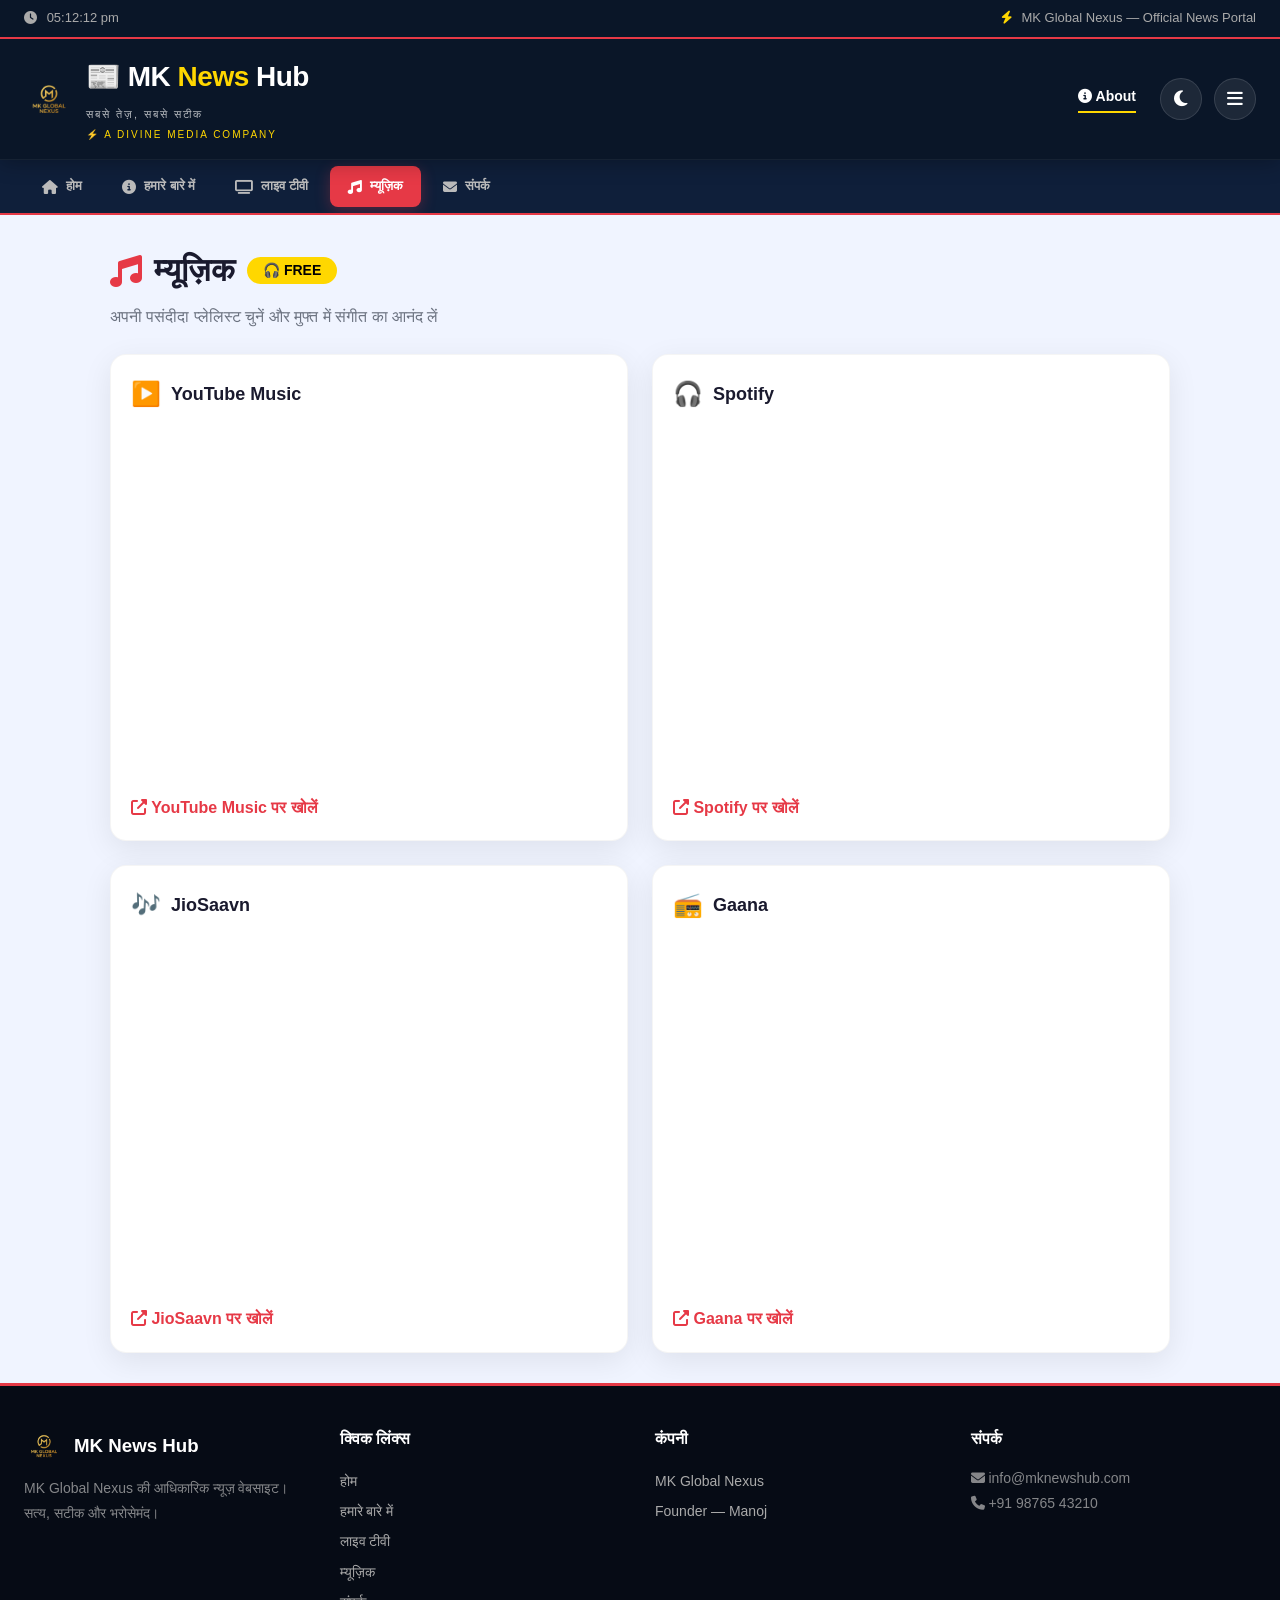
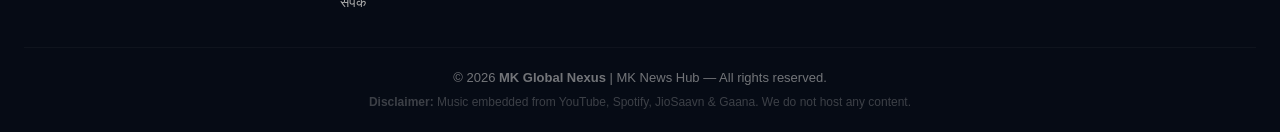
<file: music.html>
<!DOCTYPE html>
<html lang="hi">
<head>
    <meta charset="UTF-8" />
    <meta name="viewport" content="width=device-width, initial-scale=1.0"/>
    <title>🎵 Music — MK News Hub</title>
    <link rel="stylesheet" href="style.css" />
    <link rel="stylesheet" href="https://cdnjs.cloudflare.com/ajax/libs/font-awesome/6.5.0/css/all.min.css" />
    <style>
        .music-container {
            max-width: 1100px;
            margin: 30px auto;
            padding: 0 20px;
        }
        .music-container h1 {
            font-size: 32px;
            font-weight: 800;
            display: flex;
            align-items: center;
            gap: 12px;
            flex-wrap: wrap;
            margin-bottom: 8px;
        }
        .music-container .sub-text {
            color: var(--text-light);
            margin-bottom: 24px;
        }
        .music-grid {
            display: grid;
            grid-template-columns: 1fr 1fr;
            gap: 24px;
        }
        .music-card {
            background: var(--card-bg);
            border-radius: 16px;
            padding: 20px;
            box-shadow: var(--shadow);
            border: 1px solid rgba(0,0,0,0.04);
            transition: 0.3s;
        }
        .music-card:hover {
            transform: translateY(-4px);
            box-shadow: var(--shadow-hover);
        }
        .music-card .platform-icon {
            font-size: 24px;
            margin-right: 10px;
        }
        .music-card h3 {
            font-size: 18px;
            font-weight: 700;
            display: flex;
            align-items: center;
            margin-bottom: 12px;
        }
        .music-card iframe {
            width: 100%;
            height: 352px;
            border: none;
            border-radius: 12px;
        }
        .music-card .playlist-link {
            display: inline-block;
            margin-top: 10px;
            color: var(--accent);
            font-weight: 600;
            text-decoration: none;
        }
        .music-card .playlist-link:hover {
            color: var(--accent-dark);
        }
        @media (max-width: 768px) {
            .music-grid {
                grid-template-columns: 1fr;
            }
            .music-card iframe {
                height: 280px;
            }
        }
    </style>
</head>
<body>

    <!-- ===== TOP BAR ===== -->
    <div class="top-bar">
        <div class="container">
            <span><i class="fas fa-clock"></i> <span id="live-time"></span></span>
            <span><i class="fas fa-bolt" style="color:#ffd700;"></i> MK Global Nexus — Official News Portal</span>
        </div>
    </div>

    <!-- ===== HEADER ===== -->
    <header>
        <div class="container">
            <div class="logo" style="display:flex;align-items:center;gap:12px;">
                <img src="images/logo.png" alt="MK Global Nexus Logo" style="height:50px;width:auto;" onerror="this.style.display='none'" />
                <div>
                    <a href="index.html" style="text-decoration:none;color:white;">
                        <h1 style="margin:0;">📰 MK <span>News</span> Hub</h1>
                        <small>सबसे तेज़, सबसे सटीक</small>
                        <div style="font-size:10px;color:#ffd700;letter-spacing:2px;margin-top:2px;">
                            ⚡ A DIVINE MEDIA COMPANY
                        </div>
                    </a>
                </div>
            </div>
            <div class="header-right">
                <a href="about.html" style="color:white;text-decoration:none;font-weight:600;margin-right:12px;border-bottom:2px solid #ffd700;padding-bottom:4px;font-size:14px;">
                    <i class="fas fa-info-circle"></i> About
                </a>
                <button id="darkModeToggle" class="dark-btn"><i class="fas fa-moon"></i></button>
                <button id="menuToggle" class="menu-btn"><i class="fas fa-bars"></i></button>
            </div>
        </div>
    </header>

    <!-- ===== NAVIGATION ===== -->
    <nav class="main-nav" id="mainNav">
        <div class="container">
            <a href="index.html"><i class="fas fa-home"></i> होम</a>
            <a href="about.html"><i class="fas fa-info-circle"></i> हमारे बारे में</a>
            <a href="livetv.html"><i class="fas fa-tv"></i> लाइव टीवी</a>
            <a href="music.html" class="active"><i class="fas fa-music"></i> म्यूज़िक</a>
            <a href="contact.html"><i class="fas fa-envelope"></i> संपर्क</a>
        </div>
    </nav>

    <!-- ===== MUSIC PAGE ===== -->
    <div class="music-container">
        <h1>
            <i class="fas fa-music" style="color:var(--accent);"></i> म्यूज़िक
            <span style="font-size:14px;background:#ffd700;color:#000;padding:2px 16px;border-radius:30px;font-weight:700;">🎧 FREE</span>
        </h1>
        <p class="sub-text">अपनी पसंदीदा प्लेलिस्ट चुनें और मुफ्त में संगीत का आनंद लें</p>

        <div class="music-grid">

            <!-- ===== YOUTUBE MUSIC ===== -->
            <div class="music-card">
                <h3><span class="platform-icon" style="color:#ff0000;">▶️</span> YouTube Music</h3>
                <iframe src="https://www.youtube.com/embed/videoseries?list=PL4fGSI1pDJn7MBCeh1AxUHWb8ILr1xB5Y" 
                        allow="autoplay; encrypted-media; fullscreen">
                </iframe>
                <a href="https://music.youtube.com/" target="_blank" class="playlist-link">
                    <i class="fas fa-external-link-alt"></i> YouTube Music पर खोलें
                </a>
            </div>

            <!-- ===== SPOTIFY ===== -->
            <div class="music-card">
                <h3><span class="platform-icon" style="color:#1DB954;">🎧</span> Spotify</h3>
                <iframe src="https://open.spotify.com/embed/playlist/37i9dQZF1DXcBWIGoYBM5M" 
                        allow="autoplay; encrypted-media; fullscreen">
                </iframe>
                <a href="https://open.spotify.com/" target="_blank" class="playlist-link">
                    <i class="fas fa-external-link-alt"></i> Spotify पर खोलें
                </a>
            </div>

            <!-- ===== JioSaavn ===== -->
            <div class="music-card">
                <h3><span class="platform-icon" style="color:#FF5E00;">🎶</span> JioSaavn</h3>
                <iframe src="https://www.jiosaavn.com/embed/playlist/11092976" 
                        allow="autoplay; encrypted-media; fullscreen">
                </iframe>
                <a href="https://www.jiosaavn.com/" target="_blank" class="playlist-link">
                    <i class="fas fa-external-link-alt"></i> JioSaavn पर खोलें
                </a>
            </div>

            <!-- ===== GAANA ===== -->
            <div class="music-card">
                <h3><span class="platform-icon" style="color:#F97316;">📻</span> Gaana</h3>
                <iframe src="https://gaana.com/embed/playlist/7o6fmu1pmy6u" 
                        allow="autoplay; encrypted-media; fullscreen">
                </iframe>
                <a href="https://gaana.com/" target="_blank" class="playlist-link">
                    <i class="fas fa-external-link-alt"></i> Gaana पर खोलें
                </a>
            </div>

        </div>
    </div>

    <!-- ===== FOOTER ===== -->
    <footer>
        <div class="container">
            <div class="footer-grid">
                <div class="footer-col">
                    <div style="display:flex;align-items:center;gap:10px;margin-bottom:10px;">
                        <img src="images/logo.png" alt="MK Global Nexus" style="height:40px;width:auto;" onerror="this.style.display='none'" />
                        <h3 style="margin:0;color:white;">MK News Hub</h3>
                    </div>
                    <p>MK Global Nexus की आधिकारिक न्यूज़ वेबसाइट।<br />सत्य, सटीक और भरोसेमंद।</p>
                </div>
                <div class="footer-col">
                    <h4>क्विक लिंक्स</h4>
                    <a href="index.html">होम</a>
                    <a href="about.html">हमारे बारे में</a>
                    <a href="livetv.html">लाइव टीवी</a>
                    <a href="music.html">म्यूज़िक</a>
                    <a href="contact.html">संपर्क</a>
                </div>
                <div class="footer-col">
                    <h4>कंपनी</h4>
                    <a href="about.html">MK Global Nexus</a>
                    <a href="about.html">Founder — Manoj</a>
                </div>
                <div class="footer-col">
                    <h4>संपर्क</h4>
                    <p><i class="fas fa-envelope"></i> info@mknewshub.com</p>
                    <p><i class="fas fa-phone"></i> +91 98765 43210</p>
                </div>
            </div>
            <div class="footer-bottom">
                <p>&copy; 2026 <strong>MK Global Nexus</strong> | MK News Hub — All rights reserved.</p>
                <p style="font-size:12px;opacity:0.5;margin-top:4px;">
                    <strong>Disclaimer:</strong> Music embedded from YouTube, Spotify, JioSaavn & Gaana. We do not host any content.
                </p>
            </div>
        </div>
    </footer>

    <script>
        // ===== LIVE CLOCK =====
        function updateClock() {
            const now = new Date();
            const el = document.getElementById('live-time');
            if (el) {
                el.textContent = now.toLocaleString('hi-IN', { 
                    hour: '2-digit', 
                    minute: '2-digit', 
                    second: '2-digit', 
                    hour12: true 
                });
            }
        }
        setInterval(updateClock, 1000);
        updateClock();

        // ===== DARK MODE =====
        const darkBtn = document.getElementById('darkModeToggle');
        if (darkBtn) {
            darkBtn.addEventListener('click', () => {
                const html = document.documentElement;
                const current = html.getAttribute('data-theme');
                if (current === 'dark') {
                    html.removeAttribute('data-theme');
                    darkBtn.innerHTML = '<i class="fas fa-moon"></i>';
                } else {
                    html.setAttribute('data-theme', 'dark');
                    darkBtn.innerHTML = '<i class="fas fa-sun"></i>';
                }
            });
        }

        // ===== MOBILE MENU =====
        const menuToggle = document.getElementById('menuToggle');
        if (menuToggle) {
            menuToggle.addEventListener('click', () => {
                const nav = document.getElementById('mainNav');
                if (nav) {
                    nav.style.display = nav.style.display === 'none' ? 'block' : 'none';
                }
            });
        }
    </script>
</body>
</html>
</file>
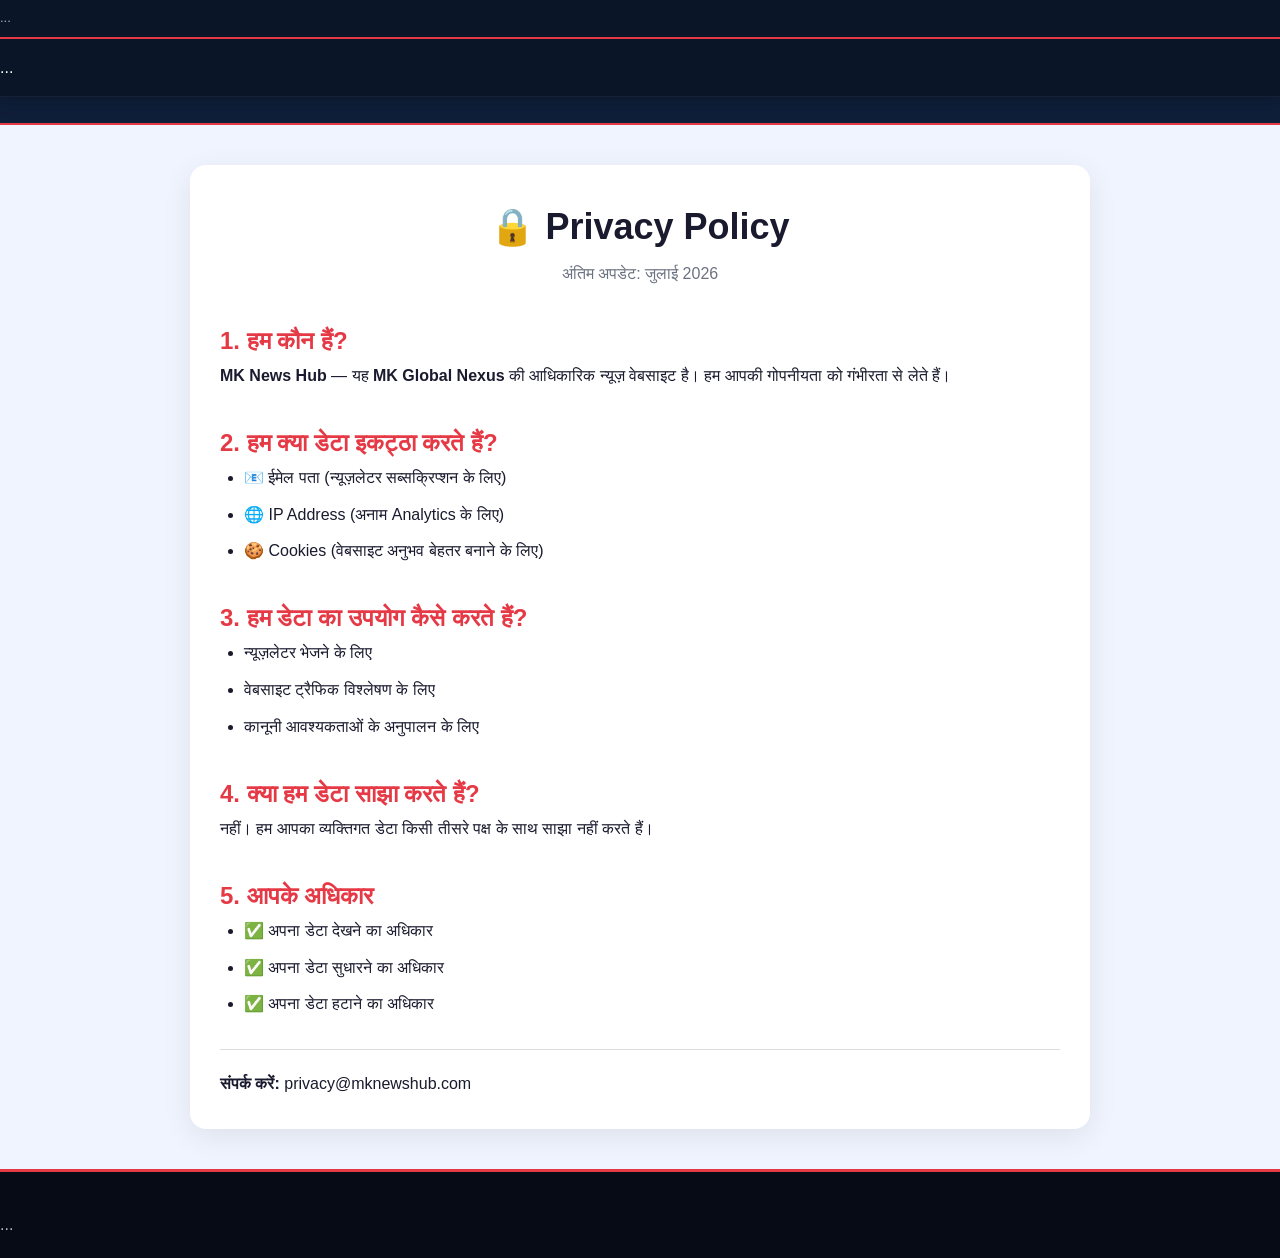
<file: privacy.html>
<!DOCTYPE html>
<html lang="hi">
<head>
    <meta charset="UTF-8" />
    <meta name="viewport" content="width=device-width, initial-scale=1.0"/>
    <title>Privacy Policy — MK News Hub</title>
    <link rel="stylesheet" href="style.css" />
    <link rel="stylesheet" href="https://cdnjs.cloudflare.com/ajax/libs/font-awesome/6.5.0/css/all.min.css" />
    <style>
        .policy-content {
            max-width: 900px;
            margin: 40px auto;
            padding: 30px;
            background: var(--card-bg);
            border-radius: 16px;
            box-shadow: var(--shadow);
            line-height: 1.8;
        }
        .policy-content h2 { color: #e63946; margin-top: 30px; }
        .policy-content ul { padding-left: 24px; }
        .policy-content ul li { margin-bottom: 8px; }
    </style>
</head>
<body>
    <!-- Same Header/Nav as above -->
    <div class="top-bar">...</div>
    <header>...</header>
    <nav class="main-nav">...</nav>

    <div class="container">
        <div class="policy-content">
            <h1 style="font-size:36px;font-weight:800;text-align:center;">🔒 Privacy Policy</h1>
            <p style="text-align:center;color:var(--text-light);">अंतिम अपडेट: जुलाई 2026</p>

            <h2>1. हम कौन हैं?</h2>
            <p><strong>MK News Hub</strong> — यह <strong>MK Global Nexus</strong> की आधिकारिक न्यूज़ वेबसाइट है। हम आपकी गोपनीयता को गंभीरता से लेते हैं।</p>

            <h2>2. हम क्या डेटा इकट्ठा करते हैं?</h2>
            <ul>
                <li>📧 ईमेल पता (न्यूज़लेटर सब्सक्रिप्शन के लिए)</li>
                <li>🌐 IP Address (अनाम Analytics के लिए)</li>
                <li>🍪 Cookies (वेबसाइट अनुभव बेहतर बनाने के लिए)</li>
            </ul>

            <h2>3. हम डेटा का उपयोग कैसे करते हैं?</h2>
            <ul>
                <li>न्यूज़लेटर भेजने के लिए</li>
                <li>वेबसाइट ट्रैफिक विश्लेषण के लिए</li>
                <li>कानूनी आवश्यकताओं के अनुपालन के लिए</li>
            </ul>

            <h2>4. क्या हम डेटा साझा करते हैं?</h2>
            <p>नहीं। हम आपका व्यक्तिगत डेटा किसी तीसरे पक्ष के साथ साझा नहीं करते हैं।</p>

            <h2>5. आपके अधिकार</h2>
            <ul>
                <li>✅ अपना डेटा देखने का अधिकार</li>
                <li>✅ अपना डेटा सुधारने का अधिकार</li>
                <li>✅ अपना डेटा हटाने का अधिकार</li>
            </ul>

            <p style="margin-top:30px;border-top:1px solid #ddd;padding-top:20px;">
                <strong>संपर्क करें:</strong> privacy@mknewshub.com
            </p>
        </div>
    </div>

    <footer>...</footer>
    <script src="script.js"></script>
</body>
</html>
</file>
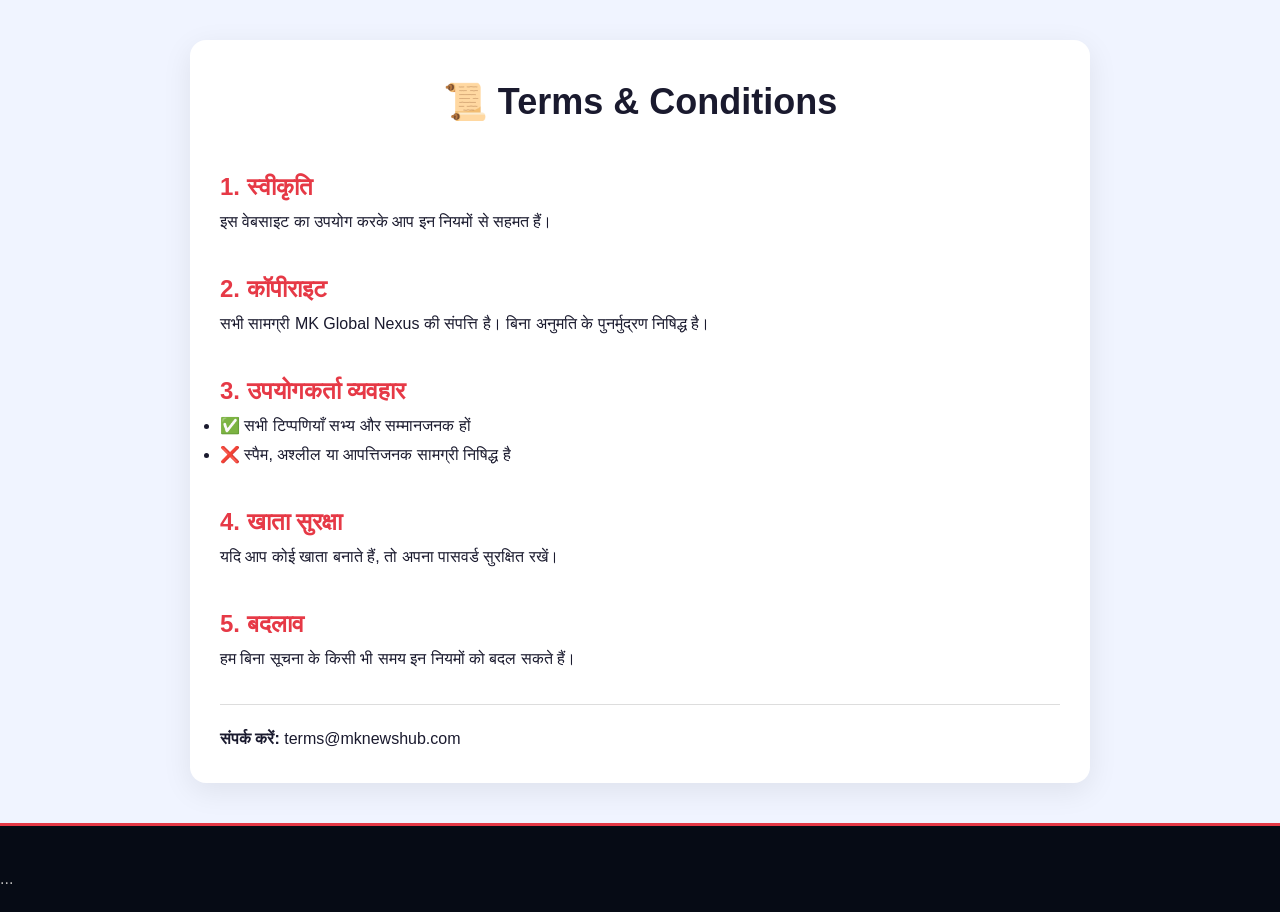
<file: terms.html>
<!DOCTYPE html>
<html lang="hi">
<head>
    <meta charset="UTF-8" />
    <meta name="viewport" content="width=device-width, initial-scale=1.0"/>
    <title>Terms & Conditions — MK News Hub</title>
    <link rel="stylesheet" href="style.css" />
    <link rel="stylesheet" href="https://cdnjs.cloudflare.com/ajax/libs/font-awesome/6.5.0/css/all.min.css" />
    <style>
        .policy-content { max-width:900px; margin:40px auto; padding:30px; background:var(--card-bg); border-radius:16px; box-shadow:var(--shadow); line-height:1.8; }
        .policy-content h2 { color:#e63946; margin-top:30px; }
    </style>
</head>
<body>
    <!-- Header/Nav same -->
    <div class="container">
        <div class="policy-content">
            <h1 style="font-size:36px;font-weight:800;text-align:center;">📜 Terms & Conditions</h1>

            <h2>1. स्वीकृति</h2>
            <p>इस वेबसाइट का उपयोग करके आप इन नियमों से सहमत हैं।</p>

            <h2>2. कॉपीराइट</h2>
            <p>सभी सामग्री MK Global Nexus की संपत्ति है। बिना अनुमति के पुनर्मुद्रण निषिद्ध है।</p>

            <h2>3. उपयोगकर्ता व्यवहार</h2>
            <ul>
                <li>✅ सभी टिप्पणियाँ सभ्य और सम्मानजनक हों</li>
                <li>❌ स्पैम, अश्लील या आपत्तिजनक सामग्री निषिद्ध है</li>
            </ul>

            <h2>4. खाता सुरक्षा</h2>
            <p>यदि आप कोई खाता बनाते हैं, तो अपना पासवर्ड सुरक्षित रखें।</p>

            <h2>5. बदलाव</h2>
            <p>हम बिना सूचना के किसी भी समय इन नियमों को बदल सकते हैं।</p>

            <p style="margin-top:30px;border-top:1px solid #ddd;padding-top:20px;">
                <strong>संपर्क करें:</strong> terms@mknewshub.com
            </p>
        </div>
    </div>
    <footer>...</footer>
    <script src="script.js"></script>
</body>
</html>
</file>
<file: style.css>
/* ============================================================
   🎨 MK NEWS HUB — COMPLETE STYLE
   ============================================================ */

:root {
    --primary: #0a1628;
    --secondary: #0f1f3a;
    --accent: #e63946;
    --accent-dark: #c62828;
    --gold: #ffd700;
    --light: #f0f4ff;
    --card-bg: #ffffff;
    --text: #1a1a2e;
    --text-light: #6b7280;
    --text-muted: #9ca3af;
    --shadow: 0 8px 30px rgba(0, 0, 0, 0.08);
    --shadow-hover: 0 16px 48px rgba(0, 0, 0, 0.14);
    --radius: 16px;
    --radius-sm: 10px;
    --transition: 0.3s cubic-bezier(0.4, 0, 0.2, 1);
    --font: 'Segoe UI', -apple-system, BlinkMacSystemFont, 'Helvetica Neue', sans-serif;
}

[data-theme="dark"] {
    --primary: #0b0e1a;
    --secondary: #141b2d;
    --card-bg: #1a1f35;
    --text: #e8edf5;
    --text-light: #9aa5b5;
    --text-muted: #6b7a8a;
    --light: #0f1525;
    --shadow: 0 8px 30px rgba(0, 0, 0, 0.4);
    --shadow-hover: 0 16px 48px rgba(0, 0, 0, 0.6);
}

* { margin: 0; padding: 0; box-sizing: border-box; }
html { scroll-behavior: smooth; }

body {
    font-family: var(--font);
    background: var(--light);
    color: var(--text);
    transition: background var(--transition), color var(--transition);
    line-height: 1.6;
    -webkit-font-smoothing: antialiased;
}

.container { max-width: 1280px; margin: 0 auto; padding: 0 24px; }
a { text-decoration: none; transition: var(--transition); }
img { max-width: 100%; display: block; }

::-webkit-scrollbar { width: 8px; }
::-webkit-scrollbar-track { background: var(--light); }
::-webkit-scrollbar-thumb { background: var(--accent); border-radius: 10px; }
::-webkit-scrollbar-thumb:hover { background: var(--accent-dark); }

/* ===== LOADING ===== */
.loader-wrapper {
    position: fixed;
    top: 0;
    left: 0;
    width: 100%;
    height: 100%;
    background: var(--primary);
    display: flex;
    flex-direction: column;
    justify-content: center;
    align-items: center;
    z-index: 9999;
    transition: opacity 0.5s ease;
}
.loader-wrapper.hide { opacity: 0; pointer-events: none; }
.loader-spinner {
    width: 60px;
    height: 60px;
    border: 5px solid rgba(255,255,255,0.1);
    border-top-color: #e63946;
    border-radius: 50%;
    animation: spin 0.8s linear infinite;
}
.loader-wrapper p { color: white; margin-top: 16px; font-weight: 600; letter-spacing: 2px; }
.loader-wrapper .loader-logo { font-size: 32px; font-weight: 800; color: white; margin-bottom: 20px; }
.loader-wrapper .loader-logo span { color: #ffd700; }

/* ===== BACK TO TOP ===== */
.back-to-top {
    position: fixed;
    bottom: 100px;
    right: 30px;
    width: 50px;
    height: 50px;
    background: #e63946;
    color: white;
    border: none;
    border-radius: 50%;
    font-size: 22px;
    cursor: pointer;
    opacity: 0;
    visibility: hidden;
    transition: all 0.3s ease;
    z-index: 999;
    box-shadow: 0 4px 15px rgba(230,57,70,0.4);
}
.back-to-top.show { opacity: 1; visibility: visible; }
.back-to-top:hover { transform: translateY(-4px); background: #c62828; }

/* ===== FLOATING SOCIAL ===== */
.floating-social {
    position: fixed;
    left: 10px;
    top: 50%;
    transform: translateY(-50%);
    display: flex;
    flex-direction: column;
    gap: 10px;
    z-index: 998;
}
.floating-social a {
    width: 44px;
    height: 44px;
    border-radius: 50%;
    display: flex;
    align-items: center;
    justify-content: center;
    color: white;
    font-size: 18px;
    transition: all 0.3s ease;
    text-decoration: none;
    box-shadow: 0 2px 10px rgba(0,0,0,0.15);
}
.floating-social a:hover { transform: scale(1.12); }
.floating-social .fs-fb { background: #1877F2; }
.floating-social .fs-tw { background: #000; }
.floating-social .fs-ig { background: radial-gradient(circle at 30% 30%, #fdf497, #fdf497, #fd5949, #d6249f, #285AEB); }
.floating-social .fs-yt { background: #FF0000; }
.floating-social .fs-wa { background: #25D366; }
@media (max-width: 768px) { .floating-social { display: none; } }

/* ===== TOP BAR ===== */
.top-bar {
    background: var(--primary);
    color: #aaa;
    padding: 8px 0;
    font-size: 13px;
    border-bottom: 2px solid var(--accent);
    position: relative;
    z-index: 1001;
}
.top-bar .container { display: flex; justify-content: space-between; flex-wrap: wrap; gap: 8px; }
.top-bar i { margin-right: 6px; }

/* ===== HEADER ===== */
header {
    background: var(--primary);
    color: white;
    padding: 16px 0;
    position: sticky;
    top: 0;
    z-index: 1000;
    box-shadow: 0 2px 20px rgba(0, 0, 0, 0.3);
    border-bottom: 1px solid rgba(255, 255, 255, 0.05);
    transition: all 0.3s ease;
}
header.sticky { padding: 10px 0; box-shadow: 0 4px 30px rgba(0, 0, 0, 0.4); }
header .container { display: flex; justify-content: space-between; align-items: center; flex-wrap: wrap; gap: 12px; }

.logo { display: flex; align-items: center; gap: 14px; }
.logo img { height: 48px; width: auto; border-radius: 8px; }
.logo h1 { font-size: 28px; font-weight: 800; letter-spacing: -0.5px; margin: 0; }
.logo h1 span { color: var(--gold); }
.logo small { font-size: 11px; opacity: 0.7; font-weight: 300; letter-spacing: 2px; text-transform: uppercase; }

.header-right { display: flex; align-items: center; gap: 12px; }
.dark-btn, .menu-btn {
    background: rgba(255,255,255,0.08);
    border: 1px solid rgba(255,255,255,0.12);
    color: white;
    width: 42px;
    height: 42px;
    border-radius: 50%;
    cursor: pointer;
    font-size: 18px;
    transition: var(--transition);
    display: flex;
    align-items: center;
    justify-content: center;
}
.dark-btn:hover, .menu-btn:hover { background: rgba(255,255,255,0.18); transform: scale(1.05); }

/* ===== NAVIGATION ===== */
.main-nav {
    background: var(--secondary);
    border-bottom: 2px solid var(--accent);
    position: sticky;
    top: 78px;
    z-index: 999;
}
.main-nav .container {
    display: flex;
    gap: 4px;
    overflow-x: auto;
    padding: 6px 24px;
    scrollbar-width: none;
}
.main-nav .container::-webkit-scrollbar { display: none; }
.main-nav a {
    color: #bbb;
    text-decoration: none;
    padding: 10px 18px;
    font-size: 13px;
    font-weight: 600;
    border-radius: 8px;
    transition: var(--transition);
    white-space: nowrap;
    display: flex;
    align-items: center;
    gap: 8px;
}
.main-nav a i { font-size: 14px; }
.main-nav a:hover { background: rgba(255,255,255,0.06); color: white; }
.main-nav a.active { background: var(--accent); color: white; box-shadow: 0 4px 15px rgba(230,57,70,0.3); }

/* ===== LANGUAGE TABS ===== */
.lang-tabs { background: var(--card-bg); border-bottom: 2px solid var(--accent); padding: 10px 0; position: sticky; top: 130px; z-index: 998; }
.lang-tabs .container { display: flex; gap: 12px; flex-wrap: wrap; }
.lang-tabs .lang-btn {
    padding: 10px 30px;
    border: 2px solid #e5e7eb;
    border-radius: 30px;
    background: var(--card-bg);
    color: var(--text);
    font-weight: 700;
    cursor: pointer;
    font-size: 16px;
    transition: 0.3s;
}
.lang-tabs .lang-btn:hover { border-color: var(--accent); color: var(--accent); }
.lang-tabs .lang-btn.active { background: var(--accent); color: white; border-color: var(--accent); }

/* ===== SEARCH BAR ===== */
.search-bar {
    padding: 14px 0;
    background: var(--card-bg);
    border-bottom: 1px solid rgba(0, 0, 0, 0.06);
    box-shadow: 0 2px 10px rgba(0, 0, 0, 0.04);
}
.search-bar .container { display: flex; gap: 12px; flex-wrap: wrap; }
.search-bar input {
    flex: 1;
    padding: 14px 24px;
    border: 2px solid #e5e7eb;
    border-radius: 50px;
    font-size: 16px;
    outline: none;
    min-width: 200px;
    background: var(--light);
    color: var(--text);
    transition: var(--transition);
}
.search-bar input:focus { border-color: var(--accent); box-shadow: 0 0 0 4px rgba(230,57,70,0.12); }
.search-bar button {
    background: var(--accent);
    color: white;
    padding: 14px 36px;
    border: none;
    border-radius: 50px;
    font-weight: 700;
    font-size: 16px;
    cursor: pointer;
    transition: var(--transition);
    display: flex;
    align-items: center;
    gap: 10px;
}
.search-bar button:hover { background: var(--accent-dark); transform: scale(1.02); box-shadow: 0 4px 20px rgba(230,57,70,0.3); }

/* ===== BREAKING TICKER ===== */
.breaking-ticker {
    background: var(--primary);
    color: white;
    padding: 8px 0;
    overflow: hidden;
    border-bottom: 2px solid var(--accent);
}
.breaking-ticker .container { display: flex; align-items: center; gap: 20px; }
.breaking-ticker .live-label {
    background: var(--accent);
    padding: 4px 16px;
    border-radius: 30px;
    font-weight: 700;
    font-size: 12px;
    white-space: nowrap;
    display: flex;
    align-items: center;
    gap: 8px;
    flex-shrink: 0;
}
.breaking-ticker .live-label .dot {
    width: 8px;
    height: 8px;
    background: #ff0000;
    border-radius: 50%;
    animation: blink 1s infinite;
    display: inline-block;
}
.breaking-ticker .ticker-text { overflow: hidden; flex: 1; }
.breaking-ticker .ticker-text p {
    margin: 0;
    white-space: nowrap;
    animation: marquee 25s linear infinite;
    font-weight: 500;
    font-size: 15px;
}

/* ===== SECTION TITLE ===== */
.section-title {
    font-size: 26px;
    font-weight: 800;
    margin: 30px 0 20px;
    display: flex;
    align-items: center;
    gap: 12px;
    color: var(--text);
}
.section-title i { color: var(--accent); }

/* ===== FEATURED ===== */
.featured { padding: 10px 0 20px; }
.featured-grid {
    display: grid;
    grid-template-columns: 2fr 1fr;
    gap: 24px;
}
.featured-card {
    background: var(--card-bg);
    border-radius: var(--radius);
    overflow: hidden;
    box-shadow: var(--shadow);
    transition: var(--transition);
    position: relative;
}
.featured-card:hover { transform: translateY(-4px); box-shadow: var(--shadow-hover); }
.featured-card img { width: 100%; height: 320px; object-fit: cover; }
.featured-card .featured-content {
    padding: 24px 28px 28px;
    background: linear-gradient(to top, rgba(0,0,0,0.85) 0%, transparent 100%);
    color: white;
    margin-top: -100px;
    position: relative;
}
.featured-card .featured-content .category-tag {
    background: var(--accent);
    padding: 3px 16px;
    border-radius: 30px;
    font-size: 11px;
    font-weight: 700;
    display: inline-block;
    margin-bottom: 10px;
    text-transform: uppercase;
    letter-spacing: 0.5px;
}
.featured-card .featured-content h3 { font-size: 22px; font-weight: 700; line-height: 1.3; margin-bottom: 6px; }
.featured-card .featured-content p { opacity: 0.8; font-size: 14px; }
.featured-card .featured-content a { color: var(--gold); font-weight: 700; }
.featured-card .featured-content a:hover { color: var(--gold-light); }

/* ===== NEWS GRID ===== */
.news-header {
    display: flex;
    justify-content: space-between;
    align-items: center;
    flex-wrap: wrap;
    margin: 30px 0 18px;
}
.news-count {
    font-size: 13px;
    color: var(--text-light);
    background: var(--card-bg);
    padding: 4px 18px;
    border-radius: 30px;
    box-shadow: var(--shadow);
    font-weight: 600;
    transition: all 0.3s ease;
}
.news-count.pulse { animation: pulse 0.5s ease; }

.news-grid {
    display: grid;
    grid-template-columns: repeat(auto-fill, minmax(310px, 1fr));
    gap: 28px;
    margin-bottom: 40px;
}
.news-card {
    background: var(--card-bg);
    border-radius: var(--radius);
    overflow: hidden;
    box-shadow: var(--shadow);
    transition: var(--transition);
    border: 1px solid rgba(0,0,0,0.04);
}
.news-card:hover { transform: translateY(-6px); box-shadow: var(--shadow-hover); }
.news-card img { width: 100%; height: 200px; object-fit: cover; transition: var(--transition); }
.news-card:hover img { transform: scale(1.02); }
.news-card .content { padding: 20px 22px 24px; }
.news-card .category {
    background: var(--secondary);
    color: white;
    font-size: 11px;
    padding: 3px 14px;
    border-radius: 30px;
    display: inline-block;
    margin-bottom: 10px;
    font-weight: 600;
    letter-spacing: 0.5px;
    text-transform: uppercase;
}
.news-card h3 {
    font-size: 18px;
    line-height: 1.4;
    margin-bottom: 10px;
    font-weight: 700;
    display: -webkit-box;
    -webkit-line-clamp: 2;
    -webkit-box-orient: vertical;
    overflow: hidden;
}
.news-card p {
    color: var(--text-light);
    font-size: 14px;
    line-height: 1.6;
    display: -webkit-box;
    -webkit-line-clamp: 3;
    -webkit-box-orient: vertical;
    overflow: hidden;
}
.news-card .read-more {
    display: inline-block;
    margin-top: 12px;
    color: var(--accent);
    font-weight: 600;
    text-decoration: none;
    transition: var(--transition);
}
.news-card .read-more:hover { color: var(--accent-dark); transform: translateX(4px); }
.news-card .time { color: var(--text-muted); font-size: 12px; margin-top: 12px; display: block; }

/* ===== NEWSLETTER ===== */
.newsletter {
    padding: 50px 0 40px;
    background: var(--primary);
    color: white;
    margin-top: 20px;
}
.newsletter-box { text-align: center; max-width: 600px; margin: 0 auto; }
.newsletter-box h3 { font-size: 30px; font-weight: 800; margin-bottom: 6px; }
.newsletter-box p { opacity: 0.7; margin-bottom: 24px; font-size: 16px; }
.newsletter-box form { display: flex; gap: 12px; flex-wrap: wrap; justify-content: center; }
.newsletter-box input {
    flex: 1;
    min-width: 220px;
    padding: 16px 24px;
    border: none;
    border-radius: 50px;
    font-size: 16px;
    outline: none;
    background: rgba(255,255,255,0.1);
    color: white;
    border: 1px solid rgba(255,255,255,0.15);
}
.newsletter-box input::placeholder { color: rgba(255,255,255,0.5); }
.newsletter-box input:focus { background: rgba(255,255,255,0.15); border-color: var(--gold); }
.newsletter-box button {
    padding: 16px 40px;
    background: var(--accent);
    color: white;
    border: none;
    border-radius: 50px;
    font-weight: 700;
    font-size: 16px;
    cursor: pointer;
    transition: var(--transition);
}
.newsletter-box button:hover { background: var(--gold); color: var(--primary); transform: scale(1.03); }

/* ===== FOOTER ===== */
footer {
    background: #060b15;
    color: #bbb;
    padding: 40px 0 20px;
    border-top: 3px solid var(--accent);
}
.footer-grid {
    display: grid;
    grid-template-columns: repeat(auto-fit, minmax(200px, 1fr));
    gap: 30px;
    margin-bottom: 30px;
}
.footer-col h3, .footer-col h4 { color: white; margin-bottom: 14px; font-weight: 700; }
.footer-col p { opacity: 0.7; font-size: 14px; line-height: 1.8; }
.footer-col a {
    display: block;
    color: #aaa;
    text-decoration: none;
    font-size: 14px;
    padding: 4px 0;
    transition: var(--transition);
}
.footer-col a:hover { color: var(--gold); padding-left: 6px; }

.social-links { display: flex; gap: 10px; margin-top: 12px; }
.social-links a {
    background: rgba(255,255,255,0.06);
    padding: 8px 14px;
    border-radius: 50%;
    font-size: 16px;
    color: #aaa;
    transition: var(--transition);
}
.social-links a:hover { background: var(--accent); color: white; padding-left: 14px; }

.footer-bottom {
    border-top: 1px solid rgba(255,255,255,0.06);
    padding-top: 20px;
    text-align: center;
    font-size: 13px;
    opacity: 0.6;
}

/* ===== ANIMATIONS ===== */
@keyframes blink { 0%,100% { opacity: 1; } 50% { opacity: 0; } }
@keyframes marquee { 0% { transform: translateX(100%); } 100% { transform: translateX(-100%); } }
@keyframes spin { to { transform: rotate(360deg); } }
@keyframes pulse { 0% { transform: scale(1); } 50% { transform: scale(1.1); } 100% { transform: scale(1); } }

/* ===== RESPONSIVE ===== */
@media (max-width: 1024px) {
    .featured-grid { grid-template-columns: 1fr; }
    .featured-card img { height: 240px; }
    .featured-card .featured-content { margin-top: -80px; }
    .featured-card .featured-content h3 { font-size: 19px; }
}
@media (max-width: 768px) {
    .logo img { height: 38px; }
    .logo h1 { font-size: 22px; }
    .main-nav { top: 72px; }
    .main-nav a { font-size: 12px; padding: 8px 14px; }
    .news-grid { grid-template-columns: 1fr 1fr; gap: 16px; }
    .news-card img { height: 160px; }
    .news-card h3 { font-size: 16px; }
    .featured-card img { height: 180px; }
    .featured-card .featured-content { margin-top: -60px; padding: 18px 20px 22px; }
    .featured-card .featured-content h3 { font-size: 17px; }
    .dark-btn, .menu-btn { width: 36px; height: 36px; font-size: 15px; }
    .footer-grid { grid-template-columns: 1fr 1fr; }
    .search-bar input { font-size: 14px; padding: 12px 18px; }
    .search-bar button { padding: 12px 24px; font-size: 14px; }
    .section-title { font-size: 20px; }
    .newsletter-box h3 { font-size: 24px; }
    .back-to-top { bottom: 90px; right: 15px; width: 44px; height: 44px; font-size: 18px; }
    #chatbot { right: 10px; width: 95%; bottom: 90px; }
    .lang-tabs { top: 125px; }
    .lang-tabs .lang-btn { font-size: 14px; padding: 8px 18px; }
}
@media (max-width: 480px) {
    .news-grid { grid-template-columns: 1fr; }
    .footer-grid { grid-template-columns: 1fr; }
    .top-bar .container { font-size: 11px; }
    .breaking-ticker .ticker-text p { font-size: 13px; }
    .logo h1 { font-size: 18px; }
    .logo img { height: 32px; }
    .lang-tabs .lang-btn { font-size: 13px; padding: 8px 14px; }
    .lang-tabs { top: 120px; }
}
</file>
